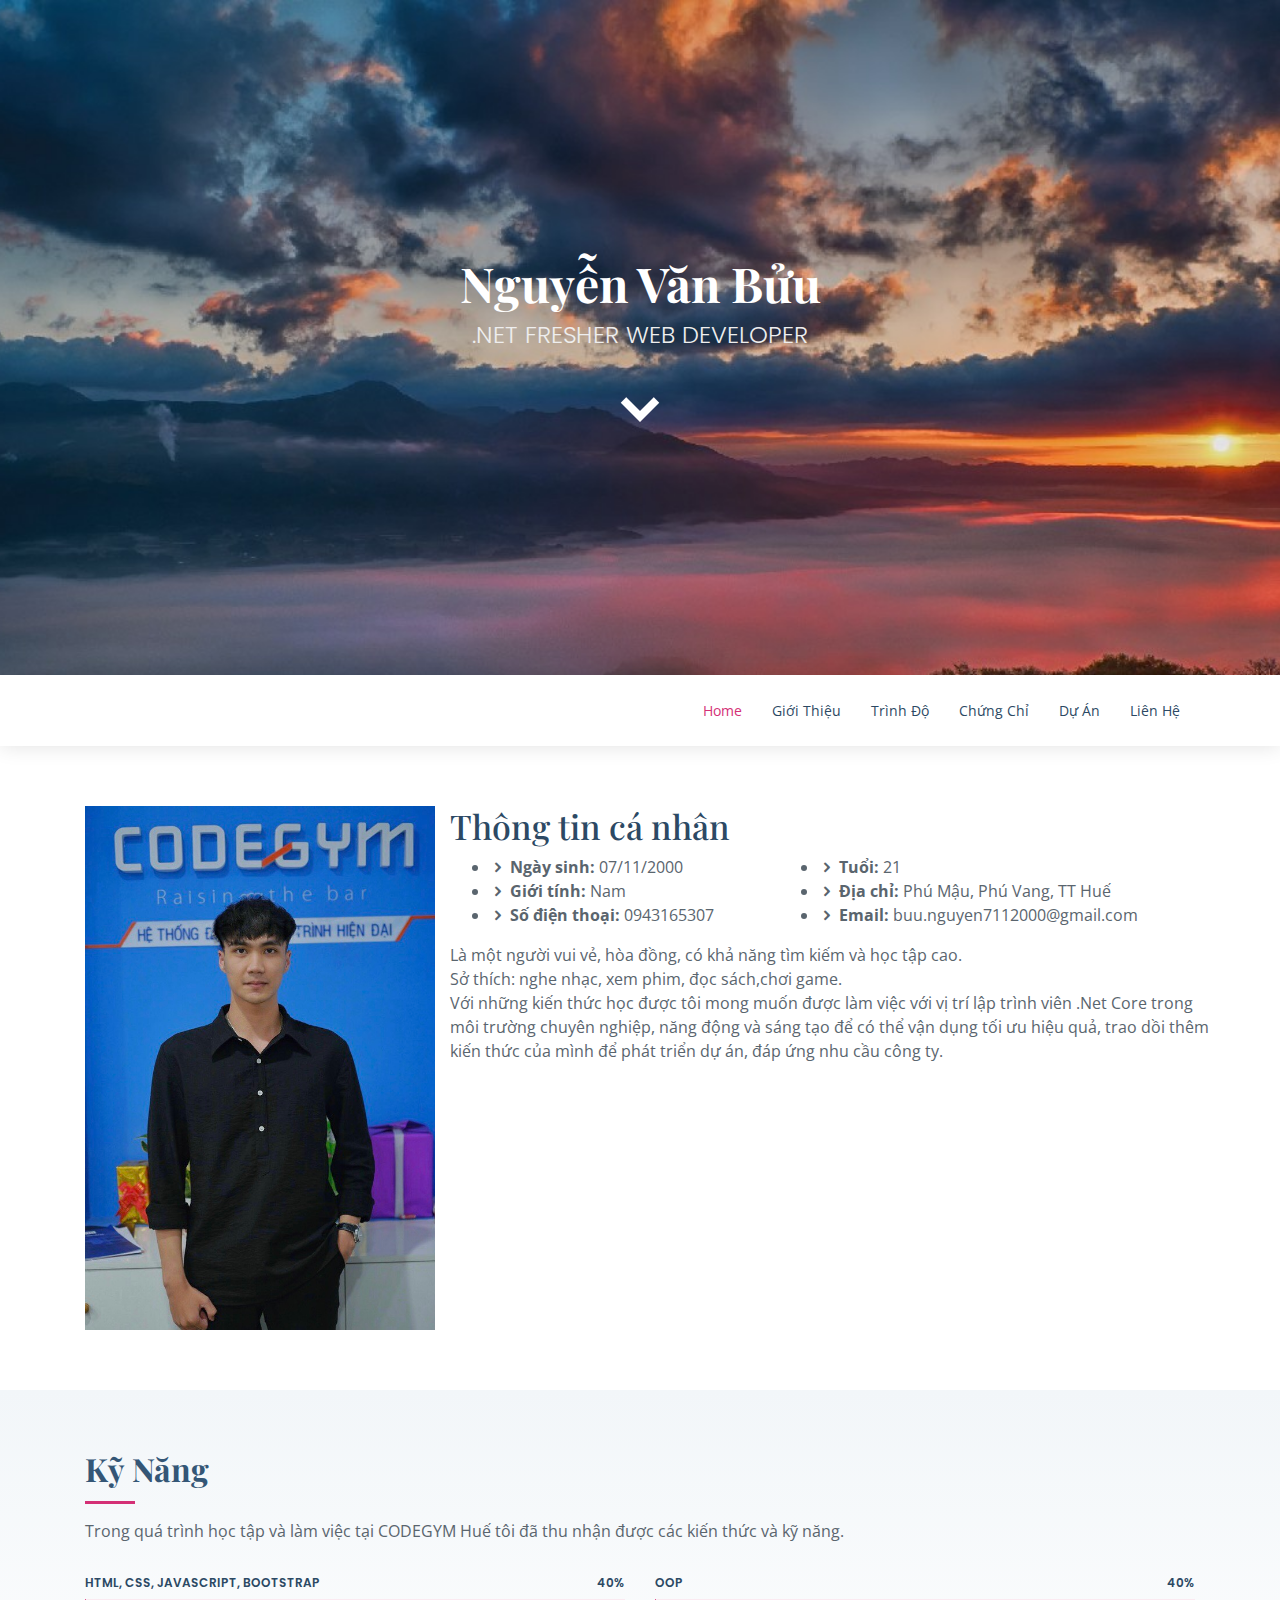
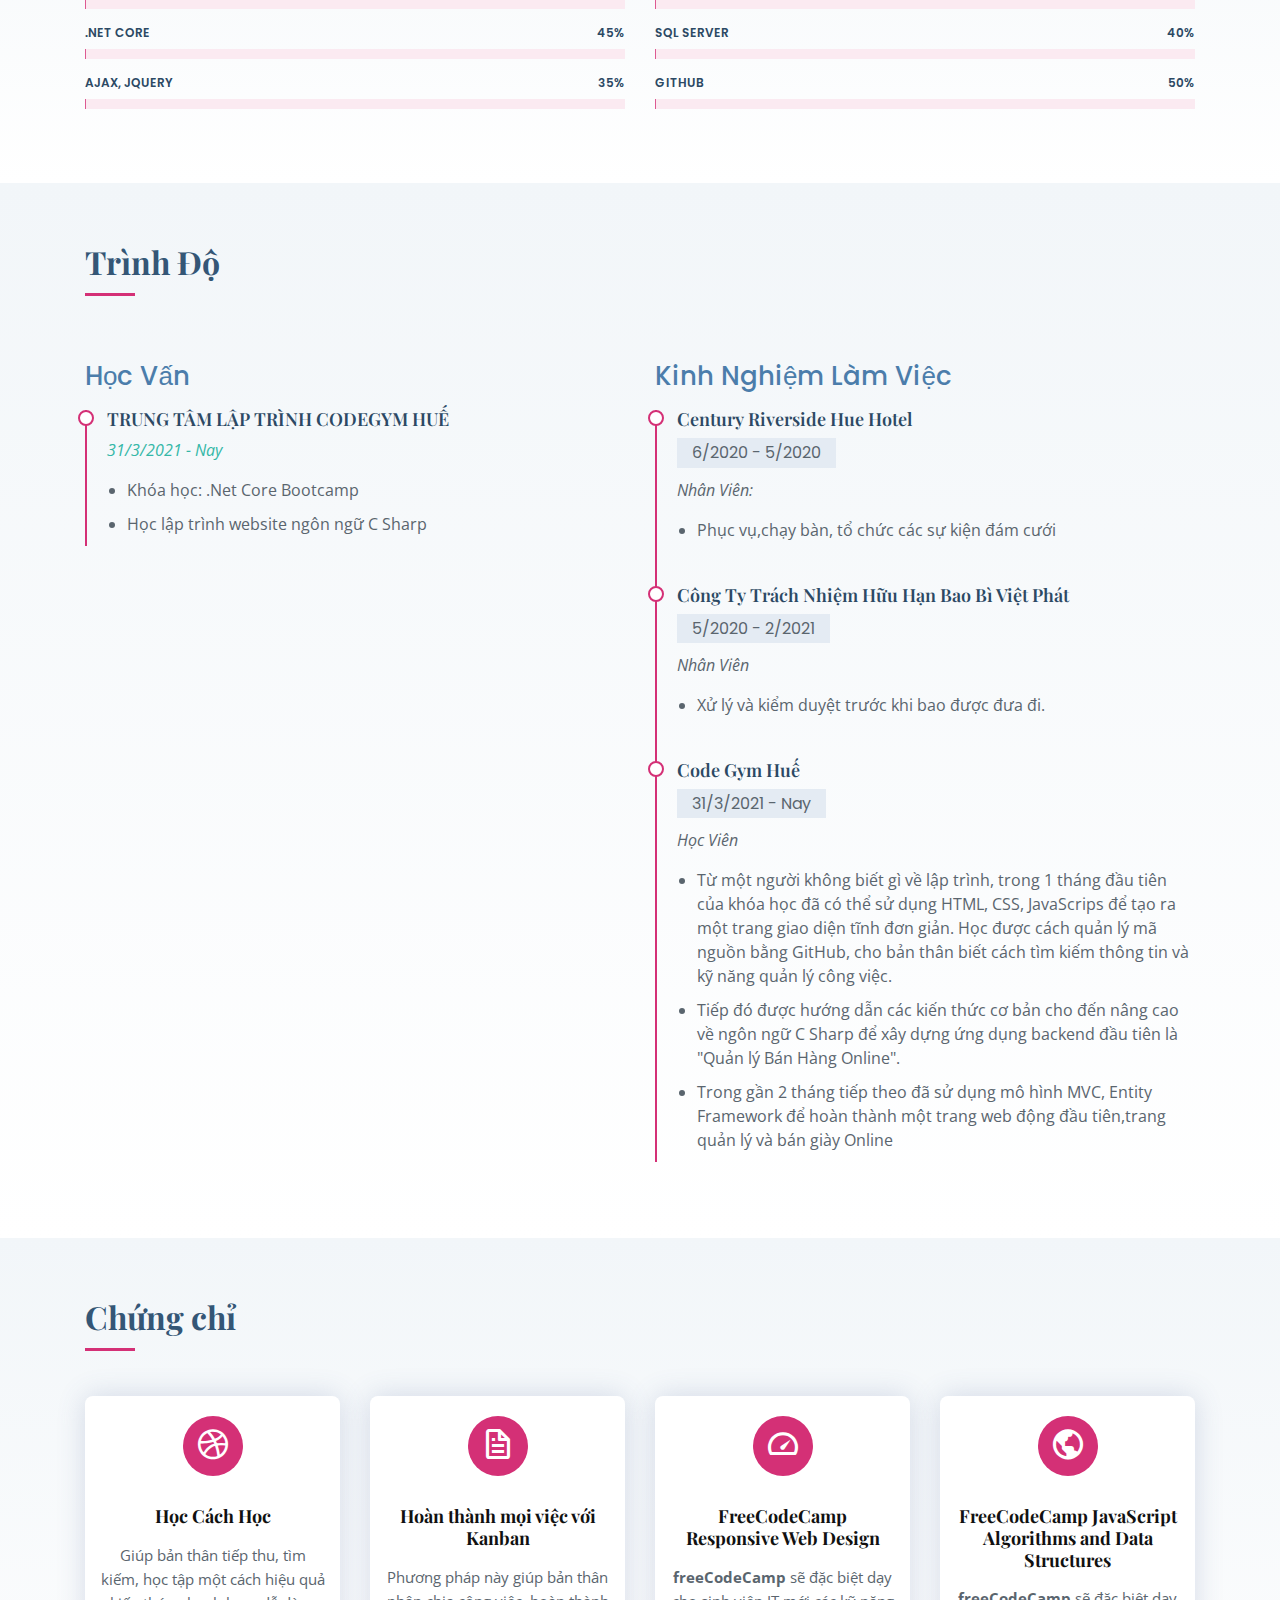
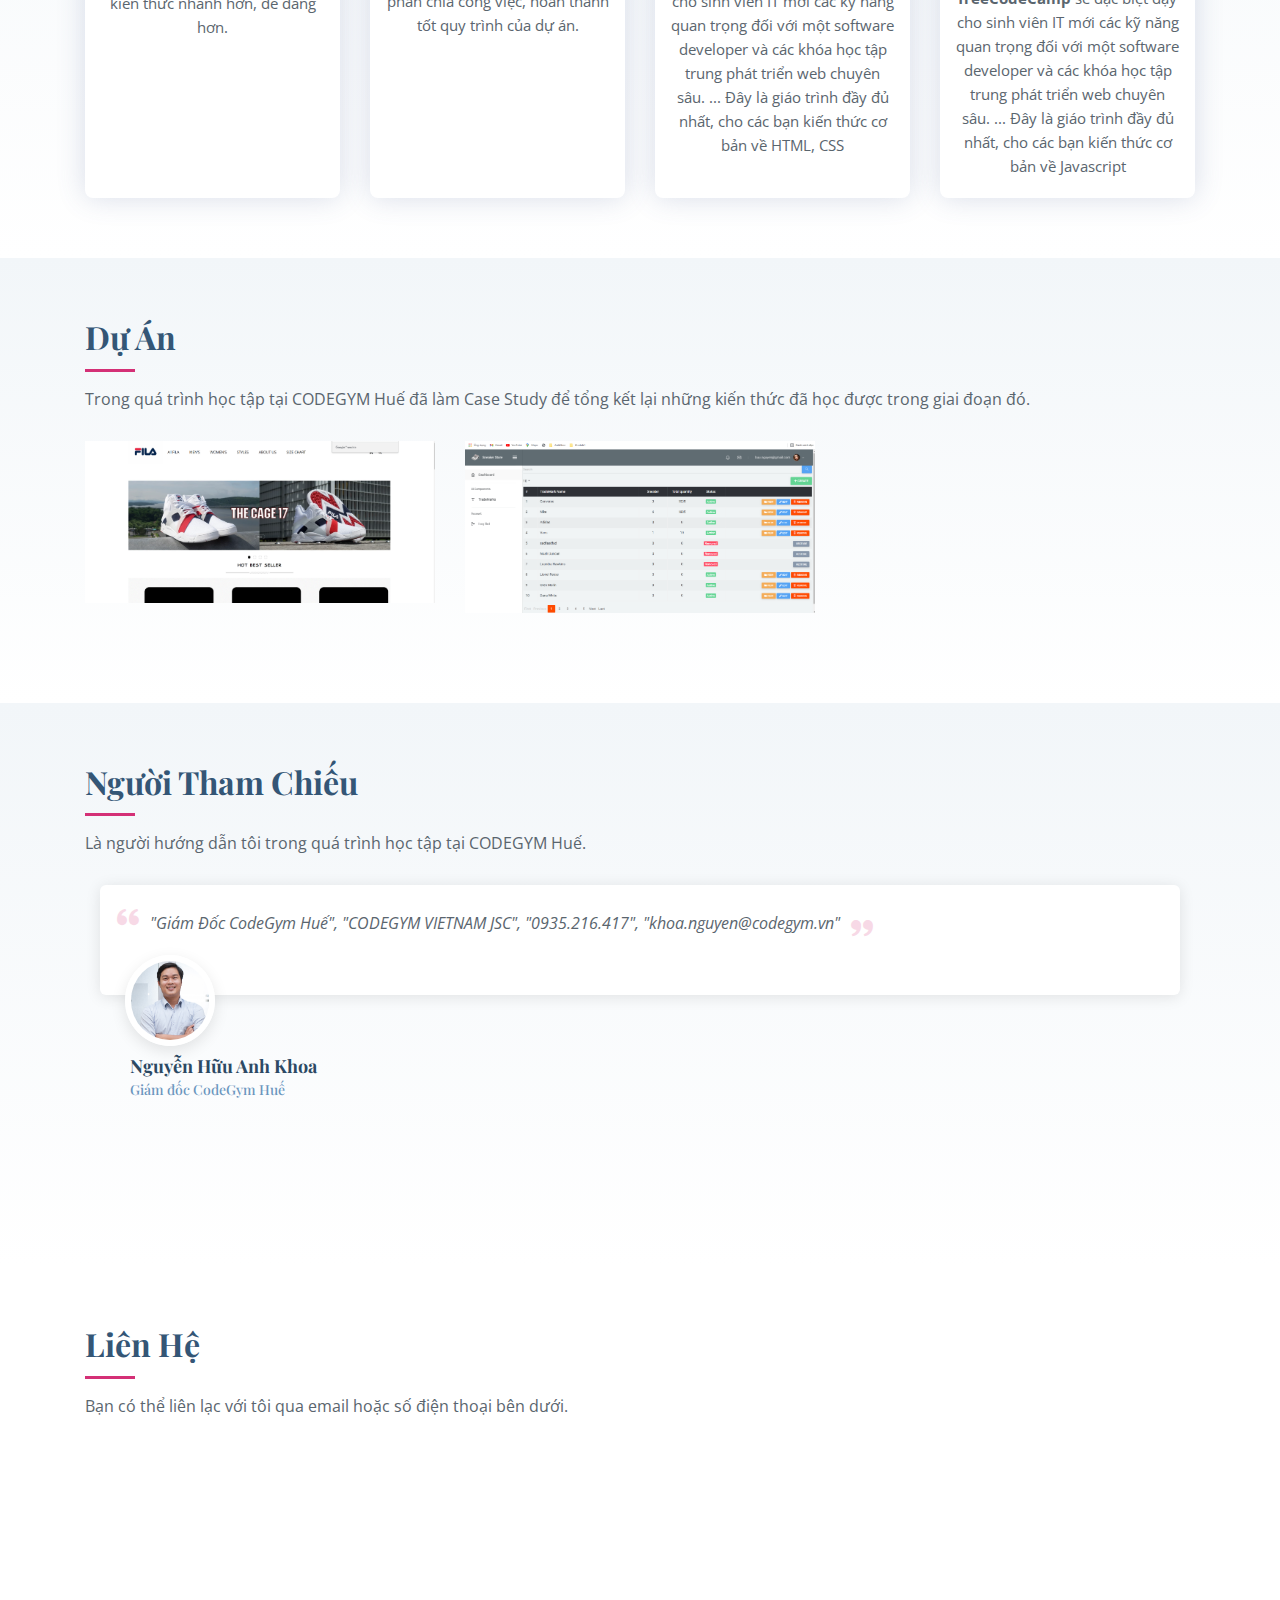
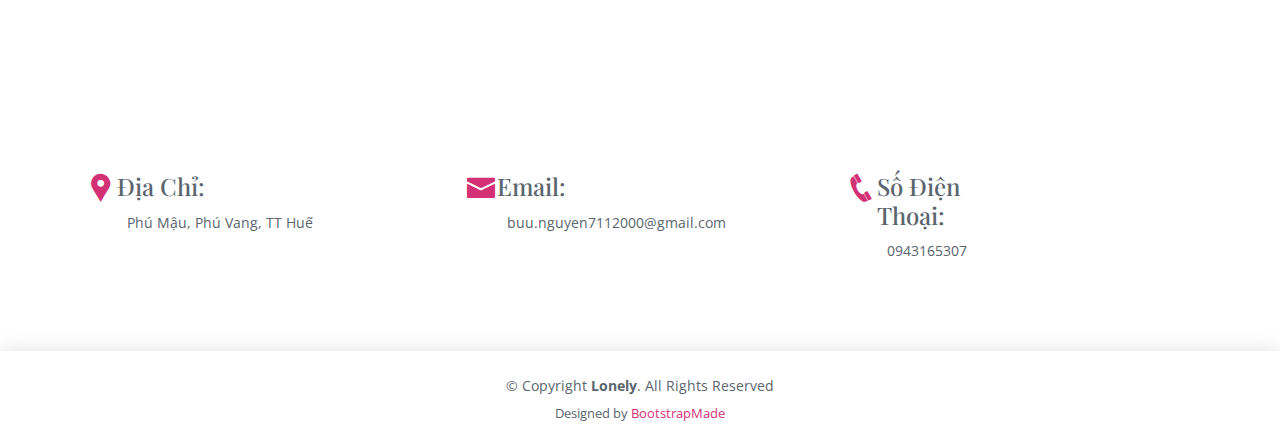
<file: index.html>
<!DOCTYPE html>
<html lang="en">

<head>
  <meta charset="utf-8">
  <meta content="width=device-width, initial-scale=1.0" name="viewport">

  <title>CV Buu Nguyen</title>
  <meta content="" name="description">
  <meta content="" name="keywords">

  <!-- Favicons -->
  <link href="assets/img/favicon.png" rel="icon">
  <link href="assets/img/apple-touch-icon.png" rel="apple-touch-icon">

  <!-- Google Fonts -->
  <link href="https://fonts.googleapis.com/css?family=Open+Sans:300,300i,400,400i,600,600i,700,700i|Poppins:300,300i,400,400i,500,500i,600,600i,700,700i|Playfair+Display:400,400i,500,500i,600,600i,700,700i&subset=cyrillic" rel="stylesheet">

  <!-- Vendor CSS Files -->
  <link href="assets/vendor/bootstrap/css/bootstrap.min.css" rel="stylesheet">
  <link href="assets/vendor/icofont/icofont.min.css" rel="stylesheet">
  <link href="assets/vendor/boxicons/css/boxicons.min.css" rel="stylesheet">
  <link href="assets/vendor/venobox/venobox.css" rel="stylesheet">
  <link href="assets/vendor/owl.carousel/assets/owl.carousel.min.css" rel="stylesheet">

  <!-- Template Main CSS File -->
  <link href="assets/css/style.css" rel="stylesheet">

  <!-- =======================================================
  * Template Name: Lonely - v2.3.1
  * Template URL: https://bootstrapmade.com/free-html-bootstrap-template-lonely/
  * Author: BootstrapMade.com
  * License: https://bootstrapmade.com/license/
  ======================================================== -->
</head>

<body>

  <!-- ======= Hero Section ======= -->
  <section id="hero" class="d-flex flex-column align-items-center justify-content-center">
    <h1>Nguyễn Văn Bửu</h1>
    <h2>.NET FRESHER WEB DEVELOPER</h2>
    <a href="#about" class="btn-get-started scrollto"><i class="icofont-simple-down"></i></a>
  </section><!-- End Hero -->

  <!-- ======= Header ======= -->
  <header id="header">
    <div class="container d-flex align-items-center">

      <div class="logo mr-auto">
        <h1 class="text-light"><a href="index.html"></a></h1>
        <!-- Uncomment below if you prefer to use an image logo -->
        <!-- <a href="index.html"><img src="assets/img/logo.png" alt="" class="img-fluid"></a>-->
      </div>

      <nav class="nav-menu d-none d-lg-block">
        <ul>
          <li class="active"><a href="index.html">Home</a></li>
          <li><a href="#about">Giới Thiệu</a></li>
          <li><a href="#resume">Trình Độ</a></li> 
          <li><a href="#services">Chứng Chỉ</a></li>
          <li><a href="#portfolio">Dự Án</a></li>
          <li><a href="#contact">Liên Hệ</a></li>

        </ul>
      </nav><!-- .nav-menu -->

    </div>
  </header><!-- End Header -->

  <main id="main">

    <!-- ======= About Section ======= -->
    <section id="about" class="about">
      <div class="container aos-init aos-animate" data-aos="fade-up">
        <div class="row">
          <div class="col-lg-4">
            <img src="assets/img/000.jpg" class="img-fluid" alt="">
          </div>
          <div class="col-lg-8 pt-4 pt-lg-0 content">
            <h3>Thông tin cá nhân</h3>
            <div class="row">
              <div class="col-lg-5">
                <ul>
                  <li><i class="icofont-rounded-right"></i> <strong>Ngày sinh:</strong> 07/11/2000</li>
                  <li><i class="icofont-rounded-right"></i> <strong>Giới tính:</strong> Nam</li>
                  <li><i class="icofont-rounded-right"></i> <strong>Số điện thoại:</strong> 0943165307</li>
                </ul>
              </div>
              <div class="col-lg-7">
                <ul>
                  <li><i class="icofont-rounded-right"></i> <strong>Tuổi:</strong> 21</li>
                   <li><i class="icofont-rounded-right"></i> <strong>Địa chỉ:</strong> Phú Mậu, Phú Vang, TT Huế</li>
                  <li><i class="icofont-rounded-right"></i> <strong>Email:</strong> buu.nguyen7112000@gmail.com</li>
                </ul>
              </div>
            </div>
            <p>
             Là một người vui vẻ, hòa đồng, có khả năng tìm kiếm và học tập
                cao.<br>
                 Sở thích: nghe nhạc, xem phim, đọc sách,chơi game.<br>
                  Với những kiến thức học được tôi mong muốn được làm việc với vị trí lập trình
                viên .Net Core trong môi trường chuyên nghiệp, năng động và
                sáng tạo để có thể vận dụng tối ưu hiệu quả, trao dồi thêm kiến
                thức của mình để phát triển dự án, đáp ứng nhu cầu công ty.
            </p>
          </div>
        </div>

      </div>
    </section><!-- End About Section -->

    <!-- ======= Skills Section ======= -->
    <section id="skills" class="skills section-bg">
      <div class="container">

        <div class="section-title">
          <h2>Kỹ Năng</h2>
          <p>Trong quá trình học tập và làm việc tại CODEGYM Huế tôi đã thu nhận được các kiến thức và kỹ năng.</p>
        </div>

        <div class="row skills-content">

          <div class="col-lg-6">

            <div class="progress">
              <span class="skill">HTML, CSS, JAVASCRIPT, BOOTSTRAP <i class="val">40%</i></span>
              <div class="progress-bar-wrap">
                <div class="progress-bar" role="progressbar" aria-valuenow="40" aria-valuemin="0" aria-valuemax="100"></div>
              </div>
            </div>

            <div class="progress">
              <span class="skill">.Net Core <i class="val">45%</i></span>
              <div class="progress-bar-wrap">
                <div class="progress-bar" role="progressbar" aria-valuenow="45" aria-valuemin="0" aria-valuemax="100"></div>
              </div>
            </div>

            <div class="progress">
              <span class="skill">AJAX, JQUERY <i class="val">35%</i></span>
              <div class="progress-bar-wrap">
                <div class="progress-bar" role="progressbar" aria-valuenow="35" aria-valuemin="0" aria-valuemax="100"></div>
              </div>
            </div>

          </div>

          <div class="col-lg-6">

            <div class="progress">
              <span class="skill">OOP <i class="val">40%</i></span>
              <div class="progress-bar-wrap">
                <div class="progress-bar" role="progressbar" aria-valuenow="40" aria-valuemin="0" aria-valuemax="100"></div>
              </div>
            </div>

            <div class="progress">
              <span class="skill">SQL Server <i class="val">40%</i></span>
              <div class="progress-bar-wrap">
                <div class="progress-bar" role="progressbar" aria-valuenow="40" aria-valuemin="0" aria-valuemax="100"></div>
              </div>
            </div>

            <div class="progress">
              <span class="skill">GitHub <i class="val">50%</i></span>
              <div class="progress-bar-wrap">
                <div class="progress-bar" role="progressbar" aria-valuenow="50" aria-valuemin="0" aria-valuemax="100"></div>
              </div>
            </div>

          </div>

        </div>

      </div>
    </section><!-- End Skills Section -->

    <!-- ======= Resume Section ======= -->
    <section id="resume" class="resume section-bg">
      <div class="container">

        <div class="section-title">
          <h2>Trình Độ</h2>
        </div>

        <div class="row">
          <div class="col-lg-6">
            <h3 class="resume-title">Học Vấn</h3>
            <div class="resume-item pb-0">
              <h4>TRUNG TÂM LẬP TRÌNH CODEGYM HUẾ</h4>
              <p><em style="color: #34b7a7;">31/3/2021 - Nay</em></p>
              <p>
              <ul>
                <li>Khóa học: .Net Core Bootcamp</li>
                <li>Học lập trình website ngôn ngữ C Sharp</li>
              </ul>
              </p>
            </div>
          </div>
          <div class="col-lg-6">
            <h3 class="resume-title">Kinh Nghiệm Làm Việc</h3>
            <div class="resume-item">
              <h4>Century Riverside Hue Hotel</h4>
              <h5>6/2020 - 5/2020</h5>
              <p><em>Nhân Viên: </em></p>
              <p>
              <ul>
                <li>Phục vụ,chạy bàn, tổ chức các sự kiện đám cưới</li>
              </ul>
              </p>
            </div>
            <div class="resume-item">
              <h4>Công Ty Trách Nhiệm Hữu Hạn Bao Bì Việt Phát</h4>
              <h5>5/2020 - 2/2021</h5>
              <p><em>Nhân Viên</em></p>
              <p>
              <ul>
                <li>Xử lý và kiểm duyệt trước khi bao được đưa đi.</li>
              </ul>
              </p>
            </div>
            <div class="resume-item">
              <h4>Code Gym Huế</h4>
              <h5>31/3/2021 - Nay</h5>
              <p><em>Học Viên</em></p>
              <p>
              <ul>
                <li>Từ một người không biết gì về lập trình, trong 1 tháng đầu tiên của khóa học đã có thể sử dụng HTML, CSS, JavaScrips để tạo ra một trang giao diện tĩnh đơn giản. Học được cách quản lý mã nguồn bằng GitHub, cho bản thân biết cách tìm kiếm thông tin và kỹ năng quản lý công việc.</li>
                <li>Tiếp đó được hướng dẫn các kiến thức cơ bản cho đến nâng cao về ngôn ngữ C Sharp để xây dựng ứng dụng backend đầu tiên là "Quản lý Bán Hàng Online".</li>
                <li>Trong gần 2 tháng tiếp theo đã sử dụng mô hình MVC, Entity Framework để hoàn thành một trang web động đầu tiên,trang quản lý và bán giày Online</li>
              </ul>
              </p>
            </div>
          </div>
        </div>

      </div>
    </section><!-- End Resume Section -->

    <!-- ======= Services Section ======= -->
    <section id="services" class="services section-bg">
      <div class="container">

        <div class="section-title">
          <h2>Chứng chỉ</h2>
        </div>

        <div class="row">
          <div class="col-md-6 col-lg-3 d-flex align-items-stretch mb-5 mb-lg-0">
            <div class="icon-box">
              <div class="icon"><i class="bx bxl-dribbble"></i></div>
              <h4 class="title"><a href="">Học Cách Học</a></h4>
              <p class="description">Giúp bản thân tiếp thu, tìm kiếm, học tập một cách hiệu quả kiến thức nhanh hơn, dễ dàng hơn.</p>
            </div>
          </div>

          <div class="col-md-6 col-lg-3 d-flex align-items-stretch mb-5 mb-lg-0">
            <div class="icon-box">
              <div class="icon"><i class="bx bx-file"></i></div>
              <h4 class="title"><a href="">Hoàn thành mọi việc với Kanban</a></h4>
              <p class="description">Phương pháp này giúp bản thân phân chia công việc, hoàn thành tốt quy trình của dự án.</p>
            </div>
          </div>

          <div class="col-md-6 col-lg-3 d-flex align-items-stretch mb-5 mb-lg-0">
            <div class="icon-box">
              <div class="icon"><i class="bx bx-tachometer"></i></div>
              <h4 class="title"><a href="">FreeCodeCamp Responsive Web Design</a></h4>
              <p class="description"><strong>freeCodeCamp</strong> sẽ đặc biệt dạy cho sinh viên IT mới các kỹ năng quan trọng đối với một software developer và các khóa học tập trung phát triển web chuyên sâu. ... Đây là giáo trình đầy đủ nhất, cho các bạn kiến thức cơ bản về HTML, CSS</p>
            </div>
          </div>

          <div class="col-md-6 col-lg-3 d-flex align-items-stretch mb-5 mb-lg-0">
            <div class="icon-box">
              <div class="icon"><i class="bx bx-world"></i></div>
              <h4 class="title"><a href="">FreeCodeCamp JavaScript Algorithms and Data
                Structures
                </a></h4>
              <p class="description"><strong>freeCodeCamp</strong> sẽ đặc biệt dạy cho sinh viên IT mới các kỹ năng quan trọng đối với một software developer và các khóa học tập trung phát triển web chuyên sâu. ... Đây là giáo trình đầy đủ nhất, cho các bạn kiến thức cơ bản về Javascript</p>
            </div>
          </div>

        </div>

      </div>
    </section><!-- End Services Section -->

    <!-- ======= Portfolio Section ======= -->
    <section id="portfolio" class="portfolio section-bg">
      <div class="container">

        <div class="section-title">
          <h2>Dự Án</h2>
          <p>Trong quá trình học tập tại CODEGYM Huế đã làm Case Study để tổng kết lại những kiến thức đã học được trong giai đoạn đó.</p>
        </div>
        <div class="row portfolio-container">

          <div class="col-lg-4 col-md-6 portfolio-item filter-app">
            <div class="portfolio-wrap">
              <img src="assets/img/1111.png" class="img-fluid" alt="">
              <div class="portfolio-info">
                <h4>Trang Chủ Fila</h4>
                <p>Module 1</p>
              </div>
              <div class="portfolio-links">
                <a href="assets/img/1111.png" data-gall="portfolioGallery" class="venobox" title="App 1"><i class="bx bx-plus"></i></a>
                <a href="portfolio-details.html" title="More Details"><i class="bx bx-link"></i></a>
              </div>
            </div>
          </div>

          <div class="col-lg-4 col-md-6 portfolio-item filter-web">
            <div class="portfolio-wrap">
              <img src="assets/img/44444.png" class="img-fluid" alt="">
              <div class="portfolio-info">
                <h4>Quản lý và bán giày Online</h4>
                <p>Module 3</p>
              </div>
              <div class="portfolio-links">
                <a href="assets/img/44444.png" data-gall="portfolioGallery" class="venobox" title="Web 3"><i class="bx bx-plus"></i></a>
                <a href="portfolio-details2.html" title="More Details"><i class="bx bx-link"></i></a>
              </div>
            </div>
          </div>
      </div>
    </section><!-- End Portfolio Section -->
    <section id="testimonials" class="testimonials section-bg">
      <div class="container">

        <div class="section-title">
          <h2>Người Tham Chiếu</h2>
          <p>Là người hướng dẫn tôi trong quá trình học tập tại CODEGYM Huế.</p>
        </div>

          <div class="testimonial-item">
            <p>
              <i class="bx bxs-quote-alt-left quote-icon-left"></i>
              
              "Giám Đốc CodeGym Huế", "CODEGYM VIETNAM JSC", "0935.216.417", "khoa.nguyen@codegym.vn"
              
              <i class="bx bxs-quote-alt-right quote-icon-right"></i>
            </p>
            <img src="assets/img/AnhKhoa.png" class="testimonial-img" alt="">
            <h3>Nguyễn Hữu Anh Khoa</h3>
            <h4>Giám đốc CodeGym Huế</h4>
          </div>  

      </div>
    </section><!-- End Testimonials Section -->

    <section id="contact" class="contact">
      <div class="container aos-init aos-animate" data-aos="fade-up">

        <div class="section-title">
          <h2>Liên Hệ</h2>
          <p>Bạn có thể liên lạc với tôi qua email hoặc số điện thoại bên dưới.</p>
        </div>

        <div>
          <iframe style="border:0; width: 100%; height: 270px;" src="https://www.google.com/maps/embed?pb=!1m18!1m12!1m3!1d3825.617222599487!2d107.60004671469012!3d16.49490868861915!2m3!1f0!2f0!3f0!3m2!1i1024!2i768!4f13.1!3m3!1m2!1s0x3141a0e95b8ac9b7%3A0xbd7843bab1037c6e!2z4bumeSBiYW4gbmjDom4gZMOibiB4w6MgUGjDuiBUaMaw4bujbmc!5e0!3m2!1svi!2sus!4v1620573346253!5m2!1svi!2sus" frameborder="0" allowfullscreen=""></iframe>
        </div>

        <div class="row mt-5">
          <div class="col-lg-4 d-flex">
            <div class="info">
              <div class="address">
                <i class="icofont-google-map"></i>
                <h4>Địa Chỉ:</h4>
                <p>Phú Mậu, Phú Vang, TT Huế</p>
              </div>
            </div>
          </div>

            <div class="col-lg-4 d-flex">
              <div class="info">
                <div class="email">
                  <i class="icofont-envelope"></i>
                  <h4>Email:</h4>
                  <p>buu.nguyen7112000@gmail.com</p>
                </div>
              </div>
            </div>

            <div class="col-lg-4 d-flex">
              <div class="info">
                <div class="phone">
                  <i class="icofont-phone"></i>
                  <h4>Số Điện Thoại:</h4>
                  <p>0943165307</p>
                </div>
              </div>
            </div>
        </div>
      </div>
    </section><!-- End Contact Section -->

  </main><!-- End #main -->

  <!-- ======= Footer ======= -->
  <footer id="footer">
    <div class="container">
      <div class="copyright">
        &copy; Copyright <strong><span>Lonely</span></strong>. All Rights Reserved
      </div>
      <div class="credits">
        <!-- All the links in the footer should remain intact. -->
        <!-- You can delete the links only if you purchased the pro version. -->
        <!-- Licensing information: https://bootstrapmade.com/license/ -->
        <!-- Purchase the pro version with working PHP/AJAX contact form: https://bootstrapmade.com/free-html-bootstrap-template-lonely/ -->
        Designed by <a href="https://bootstrapmade.com/">BootstrapMade</a>
      </div>
    </div>
  </footer><!-- End  Footer -->

  <a href="#" class="back-to-top"><i class="icofont-simple-up"></i></a>

  <!-- Vendor JS Files -->
  <script src="assets/vendor/jquery/jquery.min.js"></script>
  <script src="assets/vendor/bootstrap/js/bootstrap.bundle.min.js"></script>
  <script src="assets/vendor/jquery.easing/jquery.easing.min.js"></script>
  <script src="assets/vendor/php-email-form/validate.js"></script>
  <script src="assets/vendor/jquery-sticky/jquery.sticky.js"></script>
  <script src="assets/vendor/waypoints/jquery.waypoints.min.js"></script>
  <script src="assets/vendor/counterup/counterup.min.js"></script>
  <script src="assets/vendor/isotope-layout/isotope.pkgd.min.js"></script>
  <script src="assets/vendor/venobox/venobox.min.js"></script>
  <script src="assets/vendor/owl.carousel/owl.carousel.min.js"></script>

  <!-- Template Main JS File -->
  <script src="assets/js/main.js"></script>

</body>

</html>
</file>
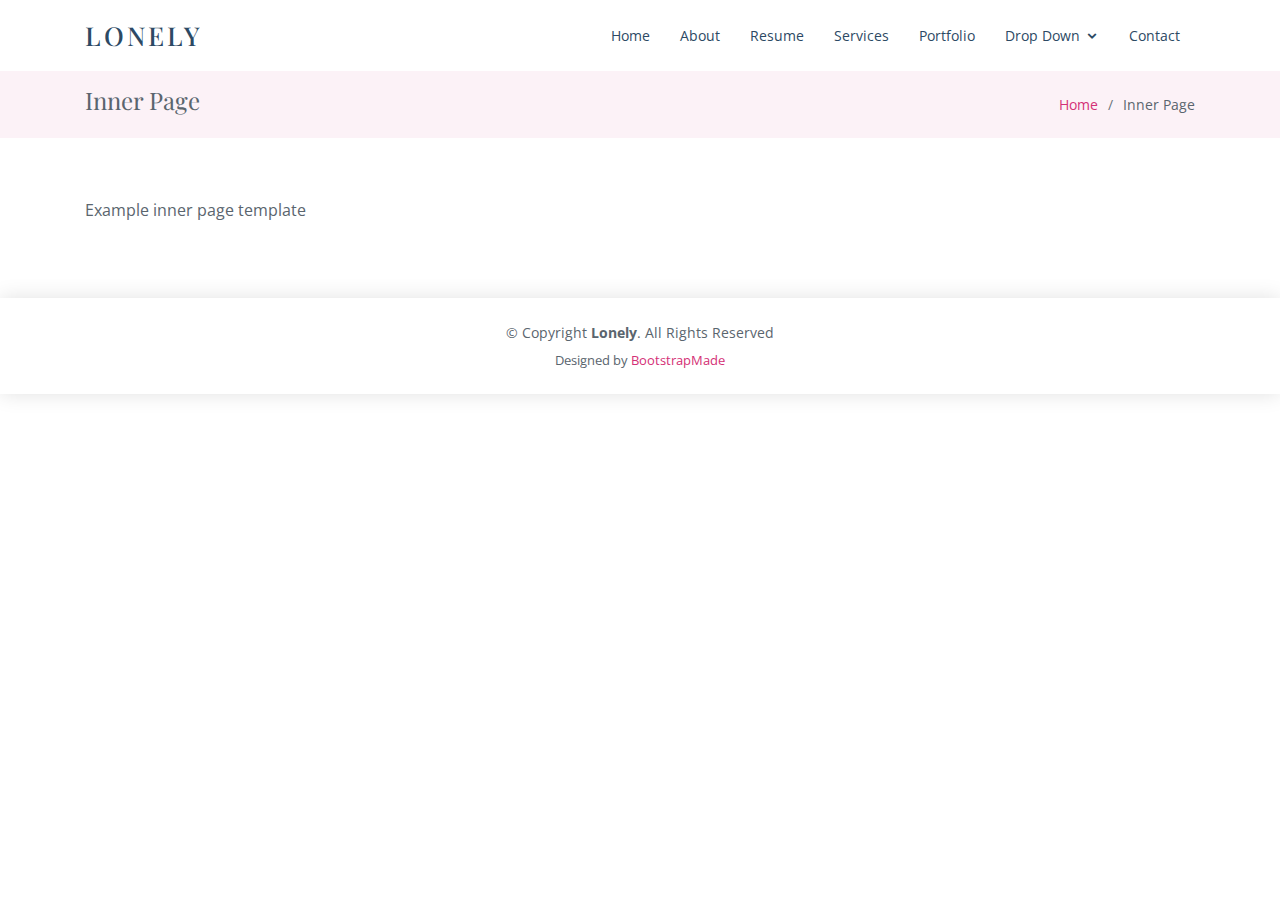
<file: inner-page.html>
<!DOCTYPE html>
<html lang="en">

<head>
  <meta charset="utf-8">
  <meta content="width=device-width, initial-scale=1.0" name="viewport">

  <title>Inner Page - Lonely Bootstrap Template</title>
  <meta content="" name="description">
  <meta content="" name="keywords">

  <!-- Favicons -->
  <link href="assets/img/favicon.png" rel="icon">
  <link href="assets/img/apple-touch-icon.png" rel="apple-touch-icon">

  <!-- Google Fonts -->
  <link href="https://fonts.googleapis.com/css?family=Open+Sans:300,300i,400,400i,600,600i,700,700i|Poppins:300,300i,400,400i,500,500i,600,600i,700,700i|Playfair+Display:400,400i,500,500i,600,600i,700,700i&subset=cyrillic" rel="stylesheet">

  <!-- Vendor CSS Files -->
  <link href="assets/vendor/bootstrap/css/bootstrap.min.css" rel="stylesheet">
  <link href="assets/vendor/icofont/icofont.min.css" rel="stylesheet">
  <link href="assets/vendor/boxicons/css/boxicons.min.css" rel="stylesheet">
  <link href="assets/vendor/venobox/venobox.css" rel="stylesheet">
  <link href="assets/vendor/owl.carousel/assets/owl.carousel.min.css" rel="stylesheet">

  <!-- Template Main CSS File -->
  <link href="assets/css/style.css" rel="stylesheet">

  <!-- =======================================================
  * Template Name: Lonely - v2.3.1
  * Template URL: https://bootstrapmade.com/free-html-bootstrap-template-lonely/
  * Author: BootstrapMade.com
  * License: https://bootstrapmade.com/license/
  ======================================================== -->
</head>

<body>

  <!-- ======= Header ======= -->
  <header id="header">
    <div class="container d-flex align-items-center">

      <div class="logo mr-auto">
        <h1 class="text-light"><a href="index.html"><span>Lonely</span></a></h1>
        <!-- Uncomment below if you prefer to use an image logo -->
        <!-- <a href="index.html"><img src="assets/img/logo.png" alt="" class="img-fluid"></a>-->
      </div>

      <nav class="nav-menu d-none d-lg-block">
        <ul>
          <li><a href="index.html">Home</a></li>
          <li><a href="#about">About</a></li>
          <li><a href="#resume">Resume</a></li>
          <li><a href="#services">Services</a></li>
          <li><a href="#portfolio">Portfolio</a></li>
          <li class="drop-down"><a href="">Drop Down</a>
            <ul>
              <li><a href="#">Drop Down 1</a></li>
              <li class="drop-down"><a href="#">Drop Down 2</a>
                <ul>
                  <li><a href="#">Deep Drop Down 1</a></li>
                  <li><a href="#">Deep Drop Down 2</a></li>
                  <li><a href="#">Deep Drop Down 3</a></li>
                  <li><a href="#">Deep Drop Down 4</a></li>
                  <li><a href="#">Deep Drop Down 5</a></li>
                </ul>
              </li>
              <li><a href="#">Drop Down 3</a></li>
              <li><a href="#">Drop Down 4</a></li>
              <li><a href="#">Drop Down 5</a></li>
            </ul>
          </li>
          <li><a href="#contact">Contact</a></li>

        </ul>
      </nav><!-- .nav-menu -->

    </div>
  </header><!-- End Header -->

  <main id="main">

    <!-- ======= Breadcrumbs Section ======= -->
    <section class="breadcrumbs">
      <div class="container">

        <div class="d-flex justify-content-between align-items-center">
          <h2>Inner Page</h2>
          <ol>
            <li><a href="index.html">Home</a></li>
            <li>Inner Page</li>
          </ol>
        </div>

      </div>
    </section><!-- End Breadcrumbs Section -->

    <section class="inner-page">
      <div class="container">
        <p>
          Example inner page template
        </p>
      </div>
    </section>

  </main><!-- End #main -->

  <!-- ======= Footer ======= -->
  <footer id="footer">
    <div class="container">
      <div class="copyright">
        &copy; Copyright <strong><span>Lonely</span></strong>. All Rights Reserved
      </div>
      <div class="credits">
        <!-- All the links in the footer should remain intact. -->
        <!-- You can delete the links only if you purchased the pro version. -->
        <!-- Licensing information: https://bootstrapmade.com/license/ -->
        <!-- Purchase the pro version with working PHP/AJAX contact form: https://bootstrapmade.com/free-html-bootstrap-template-lonely/ -->
        Designed by <a href="https://bootstrapmade.com/">BootstrapMade</a>
      </div>
    </div>
  </footer><!-- End  Footer -->

  <a href="#" class="back-to-top"><i class="icofont-simple-up"></i></a>

  <!-- Vendor JS Files -->
  <script src="assets/vendor/jquery/jquery.min.js"></script>
  <script src="assets/vendor/bootstrap/js/bootstrap.bundle.min.js"></script>
  <script src="assets/vendor/jquery.easing/jquery.easing.min.js"></script>
  <script src="assets/vendor/php-email-form/validate.js"></script>
  <script src="assets/vendor/jquery-sticky/jquery.sticky.js"></script>
  <script src="assets/vendor/waypoints/jquery.waypoints.min.js"></script>
  <script src="assets/vendor/counterup/counterup.min.js"></script>
  <script src="assets/vendor/isotope-layout/isotope.pkgd.min.js"></script>
  <script src="assets/vendor/venobox/venobox.min.js"></script>
  <script src="assets/vendor/owl.carousel/owl.carousel.min.js"></script>

  <!-- Template Main JS File -->
  <script src="assets/js/main.js"></script>

</body>

</html>
</file>
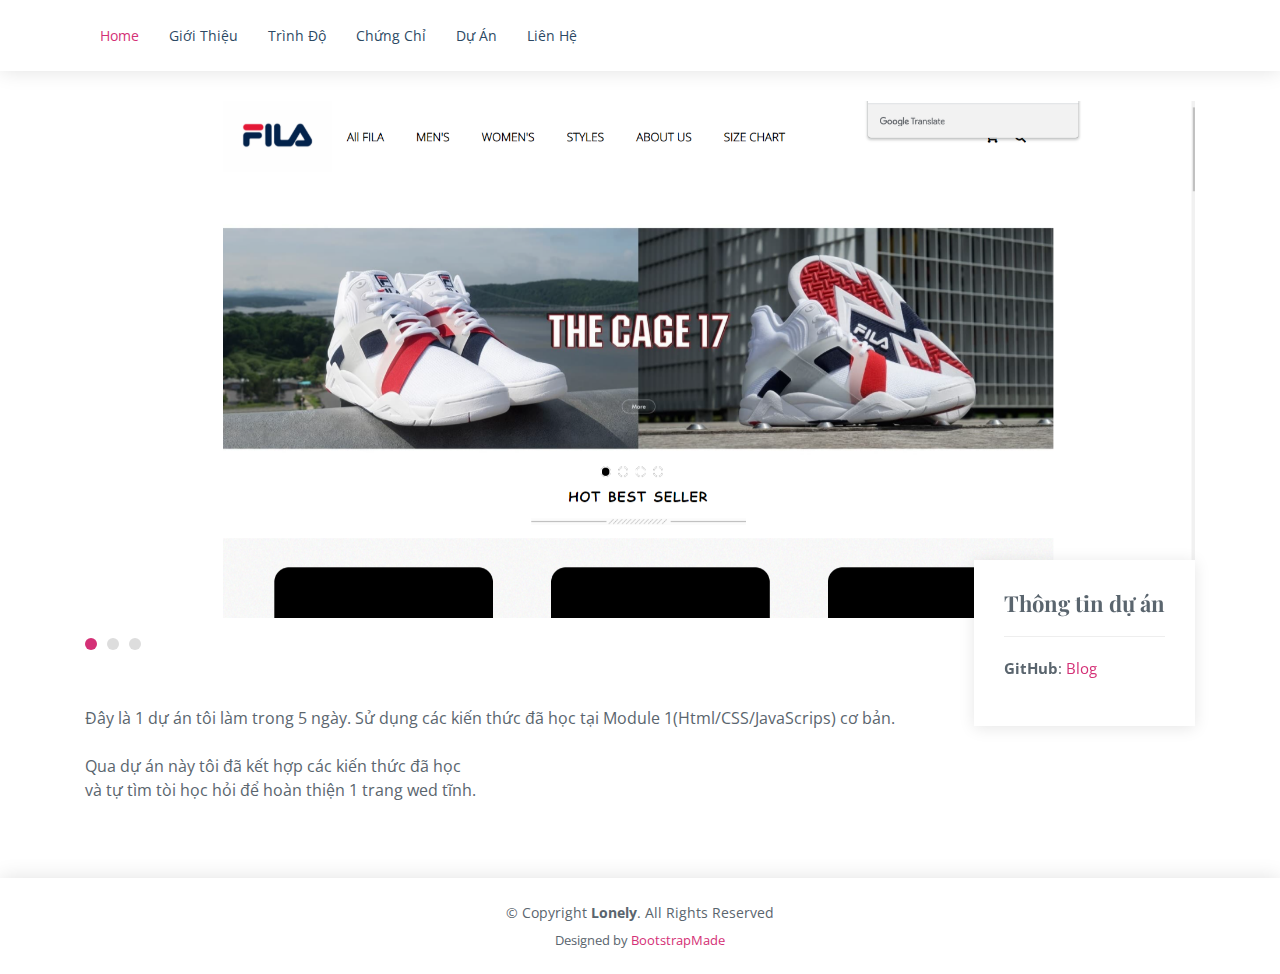
<file: portfolio-details.html>
<!DOCTYPE html>
<html lang="en">

<head>
  <meta charset="utf-8">
  <meta content="width=device-width, initial-scale=1.0" name="viewport">

  <title>Dự Án</title>
  <meta content="" name="description">
  <meta content="" name="keywords">

  <!-- Favicons -->
  <link href="assets/img/favicon.png" rel="icon">
  <link href="assets/img/apple-touch-icon.png" rel="apple-touch-icon">

  <!-- Google Fonts -->
  <link href="https://fonts.googleapis.com/css?family=Open+Sans:300,300i,400,400i,600,600i,700,700i|Poppins:300,300i,400,400i,500,500i,600,600i,700,700i|Playfair+Display:400,400i,500,500i,600,600i,700,700i&subset=cyrillic" rel="stylesheet">

  <!-- Vendor CSS Files -->
  <link href="assets/vendor/bootstrap/css/bootstrap.min.css" rel="stylesheet">
  <link href="assets/vendor/icofont/icofont.min.css" rel="stylesheet">
  <link href="assets/vendor/boxicons/css/boxicons.min.css" rel="stylesheet">
  <link href="assets/vendor/venobox/venobox.css" rel="stylesheet">
  <link href="assets/vendor/owl.carousel/assets/owl.carousel.min.css" rel="stylesheet">

  <!-- Template Main CSS File -->
  <link href="assets/css/style.css" rel="stylesheet">

  <!-- =======================================================
  * Template Name: Lonely - v2.3.1
  * Template URL: https://bootstrapmade.com/free-html-bootstrap-template-lonely/
  * Author: BootstrapMade.com
  * License: https://bootstrapmade.com/license/
  ======================================================== -->
</head>

<body>

  <!-- ======= Header ======= -->
  <header id="header">
    <div class="container d-flex align-items-center">
      <nav class="nav-menu d-none d-lg-block">
        <ul>
          <li class="active"><a href="index.html">Home</a></li>
          <li><a href="index.html">Giới Thiệu</a></li>
          <li><a href="index.html">Trình Độ</a></li> 
          <li><a href="index.html">Chứng Chỉ</a></li>
          <li><a href="/">Dự Án</a></li>
          <li><a href="index.html">Liên Hệ</a></li>

        </ul>
      </nav><!-- .nav-menu -->

    </div>
  </header><!-- End Header -->

  <main id="main">

    <!-- ======= Breadcrumbs Section ======= --><!-- Breadcrumbs Section -->

    <!-- ======= Portfolio Details Section ======= -->
    <section class="portfolio-details">
      <div class="container">

        <div class="portfolio-details-container">

          <div class="owl-carousel portfolio-details-carousel">
            <img src="assets/img/1111.png" class="img-fluid" alt="">
            <img src="assets/img/2222.png" class="img-fluid" alt="">
            <img src="assets/img/3333.png" class="img-fluid" alt="">
          </div>

          <div class="portfolio-info">
            <h3>Thông tin dự án</h3>
            <ul>
              <li><strong>GitHub</strong>: <a href="https://github.com/yuno856014/wedfila">Blog</a></li>
            </ul>
          </div>

        </div>

        <div class="portfolio-description">
          <p>
            Đây là 1 dự án tôi làm trong 5 ngày. Sử dụng các kiến thức đã học tại Module 1(Html/CSS/JavaScrips) cơ bản.
            <br>
            <br>
            Qua dự án này tôi đã kết hợp các kiến thức đã học<br> và tự tìm tòi học hỏi để hoàn thiện 1 trang wed tĩnh.

          </p>
        </div>
      </div>
    </section><!-- End Portfolio Details Section -->

  </main><!-- End #main -->

  <!-- ======= Footer ======= -->
  <footer id="footer">
    <div class="container">
      <div class="copyright">
        &copy; Copyright <strong><span>Lonely</span></strong>. All Rights Reserved
      </div>
      <div class="credits">
        <!-- All the links in the footer should remain intact. -->
        <!-- You can delete the links only if you purchased the pro version. -->
        <!-- Licensing information: https://bootstrapmade.com/license/ -->
        <!-- Purchase the pro version with working PHP/AJAX contact form: https://bootstrapmade.com/free-html-bootstrap-template-lonely/ -->
        Designed by <a href="https://bootstrapmade.com/">BootstrapMade</a>
      </div>
    </div>
  </footer><!-- End  Footer -->

  <a href="#" class="back-to-top"><i class="icofont-simple-up"></i></a>

  <!-- Vendor JS Files -->
  <script src="assets/vendor/jquery/jquery.min.js"></script>
  <script src="assets/vendor/bootstrap/js/bootstrap.bundle.min.js"></script>
  <script src="assets/vendor/jquery.easing/jquery.easing.min.js"></script>
  <script src="assets/vendor/php-email-form/validate.js"></script>
  <script src="assets/vendor/jquery-sticky/jquery.sticky.js"></script>
  <script src="assets/vendor/waypoints/jquery.waypoints.min.js"></script>
  <script src="assets/vendor/counterup/counterup.min.js"></script>
  <script src="assets/vendor/isotope-layout/isotope.pkgd.min.js"></script>
  <script src="assets/vendor/venobox/venobox.min.js"></script>
  <script src="assets/vendor/owl.carousel/owl.carousel.min.js"></script>

  <!-- Template Main JS File -->
  <script src="assets/js/main.js"></script>

</body>

</html>
</file>
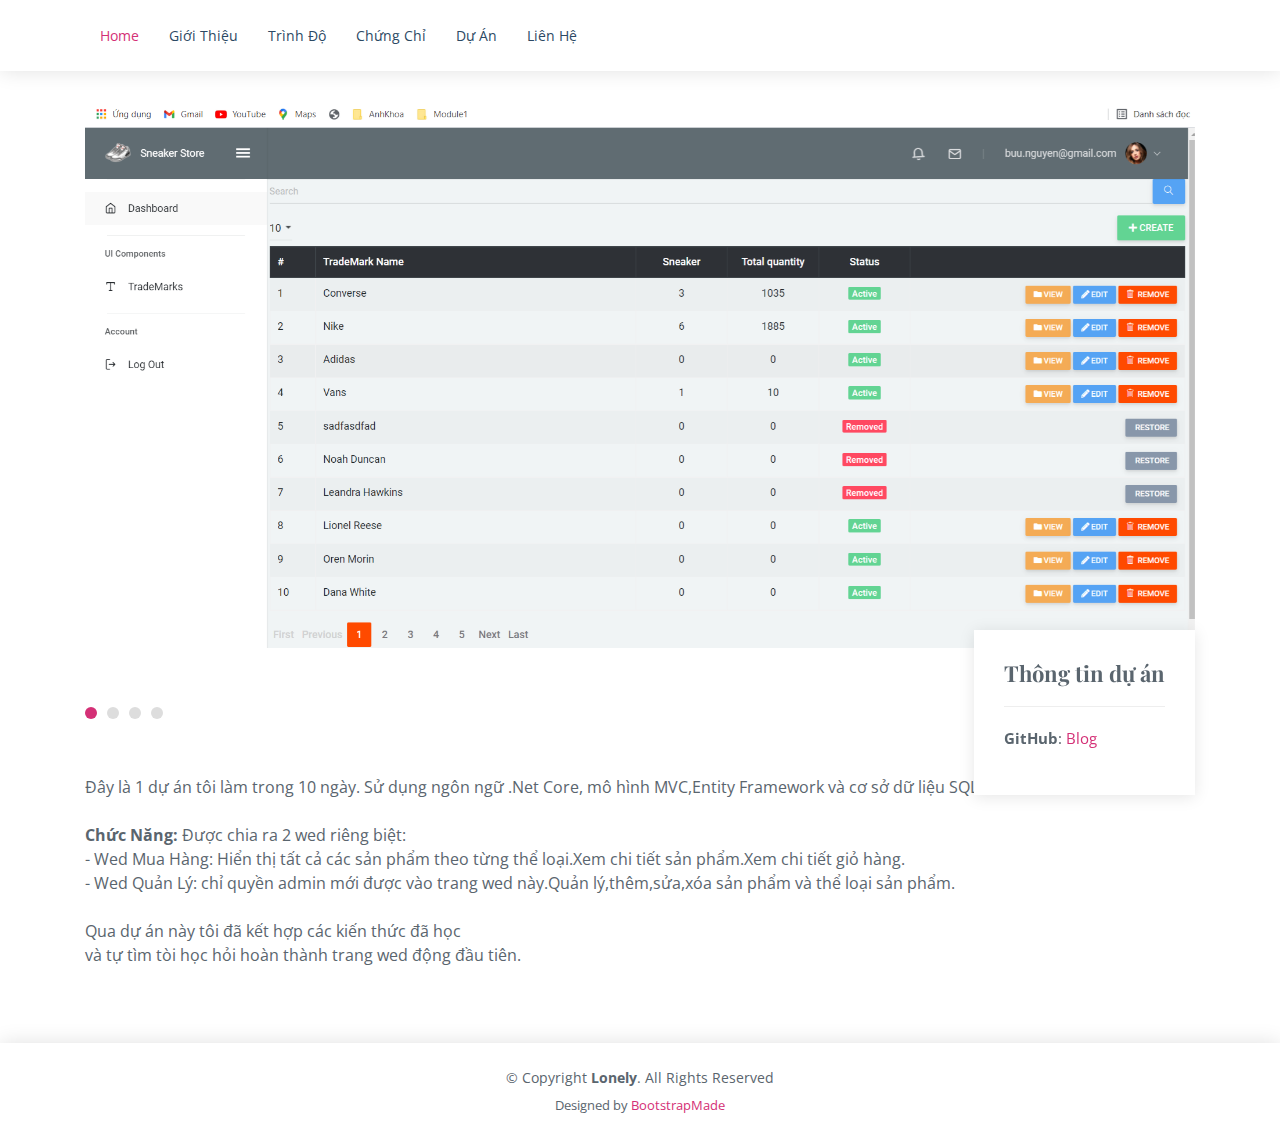
<file: portfolio-details2.html>
<!DOCTYPE html>
<html lang="en">

<head>
  <meta charset="utf-8">
  <meta content="width=device-width, initial-scale=1.0" name="viewport">

  <title>Dự Án</title>
  <meta content="" name="description">
  <meta content="" name="keywords">

  <!-- Favicons -->
  <link href="assets/img/favicon.png" rel="icon">
  <link href="assets/img/apple-touch-icon.png" rel="apple-touch-icon">

  <!-- Google Fonts -->
  <link href="https://fonts.googleapis.com/css?family=Open+Sans:300,300i,400,400i,600,600i,700,700i|Poppins:300,300i,400,400i,500,500i,600,600i,700,700i|Playfair+Display:400,400i,500,500i,600,600i,700,700i&subset=cyrillic" rel="stylesheet">

  <!-- Vendor CSS Files -->
  <link href="assets/vendor/bootstrap/css/bootstrap.min.css" rel="stylesheet">
  <link href="assets/vendor/icofont/icofont.min.css" rel="stylesheet">
  <link href="assets/vendor/boxicons/css/boxicons.min.css" rel="stylesheet">
  <link href="assets/vendor/venobox/venobox.css" rel="stylesheet">
  <link href="assets/vendor/owl.carousel/assets/owl.carousel.min.css" rel="stylesheet">

  <!-- Template Main CSS File -->
  <link href="assets/css/style.css" rel="stylesheet">

  <!-- =======================================================
  * Template Name: Lonely - v2.3.1
  * Template URL: https://bootstrapmade.com/free-html-bootstrap-template-lonely/
  * Author: BootstrapMade.com
  * License: https://bootstrapmade.com/license/
  ======================================================== -->
</head>

<body>

  <!-- ======= Header ======= -->
  <header id="header">
    <div class="container d-flex align-items-center">
      <nav class="nav-menu d-none d-lg-block">
        <ul>
          <li class="active"><a href="index.html">Home</a></li>
          <li><a href="index.html">Giới Thiệu</a></li>
          <li><a href="index.html">Trình Độ</a></li> 
          <li><a href="index.html">Chứng Chỉ</a></li>
          <li><a href="/">Dự Án</a></li>
          <li><a href="index.html">Liên Hệ</a></li>

        </ul>
      </nav><!-- .nav-menu -->

    </div>
  </header><!-- End Header -->

  <main id="main">

    <!-- ======= Breadcrumbs Section ======= --><!-- Breadcrumbs Section -->

    <!-- ======= Portfolio Details Section ======= -->
    <section class="portfolio-details">
      <div class="container">

        <div class="portfolio-details-container">

          <div class="owl-carousel portfolio-details-carousel">
            <img src="assets/img/44444.png" class="img-fluid" alt="">
            <img src="assets/img/5555.png" class="img-fluid" alt="">
            <img src="assets/img/6666.png" class="img-fluid" alt="">
            <img src="assets/img/777.png" class="img-fluid" alt="">
          </div>

          <div class="portfolio-info">
            <h3>Thông tin dự án</h3>
            <ul>
              <li><strong>GitHub</strong>: <a href="https://github.com/yuno856014/Quan_ly_ban_giayy">Blog</a></li>
            </ul>
          </div>

        </div>

        <div class="portfolio-description">
          <p>
            Đây là 1 dự án tôi làm trong 10 ngày. Sử dụng ngôn ngữ .Net Core, mô hình MVC,Entity Framework và cơ sở dữ liệu SQL Server.
            <br>
            <br>
            <strong>Chức Năng:</strong> Được chia ra 2 wed riêng biệt:
            <br>
            - Wed Mua Hàng: Hiển thị tất cả các sản phẩm theo từng thể loại.Xem chi tiết sản phẩm.Xem chi tiết giỏ hàng.
            <br>
            - Wed Quản Lý: chỉ quyền admin mới được vào trang wed này.Quản lý,thêm,sửa,xóa sản phẩm và thể loại sản phẩm.
            <br>
            <br>
            Qua dự án này tôi đã kết hợp các kiến thức đã học<br> và tự tìm tòi học hỏi hoàn thành trang wed động đầu tiên.

          </p>
        </div>
      </div>
    </section><!-- End Portfolio Details Section -->

  </main><!-- End #main -->

  <!-- ======= Footer ======= -->
  <footer id="footer">
    <div class="container">
      <div class="copyright">
        &copy; Copyright <strong><span>Lonely</span></strong>. All Rights Reserved
      </div>
      <div class="credits">
        <!-- All the links in the footer should remain intact. -->
        <!-- You can delete the links only if you purchased the pro version. -->
        <!-- Licensing information: https://bootstrapmade.com/license/ -->
        <!-- Purchase the pro version with working PHP/AJAX contact form: https://bootstrapmade.com/free-html-bootstrap-template-lonely/ -->
        Designed by <a href="https://bootstrapmade.com/">BootstrapMade</a>
      </div>
    </div>
  </footer><!-- End  Footer -->

  <a href="#" class="back-to-top"><i class="icofont-simple-up"></i></a>

  <!-- Vendor JS Files -->
  <script src="assets/vendor/jquery/jquery.min.js"></script>
  <script src="assets/vendor/bootstrap/js/bootstrap.bundle.min.js"></script>
  <script src="assets/vendor/jquery.easing/jquery.easing.min.js"></script>
  <script src="assets/vendor/php-email-form/validate.js"></script>
  <script src="assets/vendor/jquery-sticky/jquery.sticky.js"></script>
  <script src="assets/vendor/waypoints/jquery.waypoints.min.js"></script>
  <script src="assets/vendor/counterup/counterup.min.js"></script>
  <script src="assets/vendor/isotope-layout/isotope.pkgd.min.js"></script>
  <script src="assets/vendor/venobox/venobox.min.js"></script>
  <script src="assets/vendor/owl.carousel/owl.carousel.min.js"></script>

  <!-- Template Main JS File -->
  <script src="assets/js/main.js"></script>

</body>

</html>
</file>
<file: assets/vendor/venobox/venobox.css>
/* ------ venobox.css --------*/
.vbox-overlay *, .vbox-overlay *:before, .vbox-overlay *:after{
    -webkit-backface-visibility: hidden;
    -webkit-box-sizing:border-box;
    -moz-box-sizing:border-box;
    box-sizing:border-box;
}
.vbox-overlay * { 
    -webkit-backface-visibility: visible;
    backface-visibility: visible;
}
.vbox-overlay{
    display: -webkit-flex;
    display: flex;
    -webkit-flex-direction: column;
    flex-direction: column;
    -webkit-justify-content: center;
    justify-content: center;
    -webkit-align-items: center;
    align-items: center;
    position: fixed;
    left: 0;
    top: 0;
    bottom: 0;
    right: 0;
    z-index: 999999;
}

/* ----- navigation ----- */
.vbox-title{
    width: 100%;
    height: 40px;
    float: left;
    text-align: center;
    line-height: 28px;
    font-size: 12px;
    padding: 6px 50px;
    overflow: hidden;
    position: fixed;
    display: none;
    left: 0;
    z-index: 89;
}
.vbox-close{
    cursor: pointer;
    position: fixed;
    top: -1px;
    right: 0;
    width: 50px;
    height: 40px;
    padding: 6px;
    display: block;
    background-position:10px center;
    overflow: hidden;
    font-size: 24px;
    line-height: 1;
    text-align: center;
    z-index: 99;
}
.vbox-left{
    cursor: pointer;
    position: fixed;
    left: 0;
    height: 40px;
    overflow: hidden;
    line-height: 28px;
    font-size: 12px;
    z-index: 99;
    display: flex;
    align-items:center;
}
.vbox-num{
    display: inline-block;
    margin: 6px 0 6px 15px;
}
/* ----- Social share ----- */
.vbox-share{
    line-height: 28px;
    font-size: 12px;
    overflow: hidden;
    position: fixed;
    left: 0;
    z-index: 98;
    display: flex;
    align-items:center;
    justify-content: center;
    width: 100%;
    text-align: center;
}
.vbox-share svg{
    max-height: 28px;
    width: 28px;
    z-index: 10;
    margin-left: 12px;
    margin-top: 6px;
    margin-bottom: 6px;
    vertical-align: middle;
}


/* ----- navigation ARROWS ----- */
.vbox-next, .vbox-prev{
    position: fixed;
    top: 50%;
    margin-top: -15px;
    overflow: hidden;
    cursor: pointer;
    display: block;
    width: 45px;
    height: 45px;
    z-index: 99;
}
.vbox-next span, .vbox-prev span{
    position: relative;
    width: 20px;
    height: 20px;
    border: 2px solid transparent;
    border-top-color: #B6B6B6;
    border-right-color: #B6B6B6;
    text-indent: -100px;
    position: absolute;
    top: 8px;
    display: block;
}
.vbox-prev{
    left: 15px;
}
.vbox-next{
    right: 15px;
}
.vbox-prev span{
    left: 10px;
    -ms-transform: rotate(-135deg);
    -webkit-transform: rotate(-135deg);
    transform: rotate(-135deg);
}
.vbox-next span{
    -ms-transform: rotate(45deg);
    -webkit-transform: rotate(45deg);
    transform: rotate(45deg);
    right: 10px;
}
/* ------- inline window ------ */
.vbox-inline{
    width: 420px;
    height: 315px;
    height: 70vh;
    padding: 10px;
    background: #fff;
    margin: 0 auto;
    overflow: auto;
    text-align: left;
}
/* ------- Video & iFrames window ------ */
.venoframe{
    max-width: 100%;
    width: 100%;
    border: none;
    width: 100%;
    height: 260px;
    height: 70vh;
}
.venoframe.vbvid{
    height: 260px;
}
@media (min-width: 768px) {
    .venoframe, .vbox-inline{
        width: 90%;
        height: 360px;
        height: 70vh;
    }
    .venoframe.vbvid{
        width: 640px;
        height: 360px;
    }
}
@media (min-width: 992px) {
    .venoframe, .vbox-inline{
        max-width: 1200px;
        width: 80%;
        height: 540px;
        height: 70vh;
    }
    .venoframe.vbvid{
        width: 960px;
        height: 540px;
    }
}
/* 
Please do NOT edit this part! 
or at least read this note: http://i.imgur.com/7C0ws9e.gif
*/
.vbox-open{
    overflow: hidden;
}
.vbox-container{
    position: absolute;
    left: 0;
    right: 0;
    top: 0;
    bottom: 0;
    overflow-x: hidden;
    overflow-y: scroll;
    overflow-scrolling: touch;
    -webkit-overflow-scrolling: touch;
    z-index: 20;
    max-height: 100%;

}

.vbox-content{
    text-align: center;
    float: left;
    width: 100%;
    position: relative;
    overflow: hidden;
    padding: 20px 4%;
}
.vbox-container img{
    max-width: 100%;
    height: auto;
}
.vbox-figlio{
    box-shadow: 0 0 12px rgba(0,0,0,0.19), 0 6px 6px rgba(0,0,0,0.23);
    max-width: 100%;
    text-align: initial;
}
img.vbox-figlio{
    -webkit-user-select: none;
-khtml-user-select: none;
-moz-user-select: none;
-o-user-select: none;
user-select: none;
}
.vbox-content.swipe-left{
    margin-left: -200px !important;
}
.vbox-content.swipe-right{
    margin-left: 200px !important;
}
.vbox-animated{
    webkit-transition: margin 300ms ease-out;
    transition: margin 300ms ease-out;
}

/* ---------- preloader ----------
 * SPINKIT 
 * http://tobiasahlin.com/spinkit/
-------------------------------- */
.sk-double-bounce,.sk-rotating-plane{width:40px;height:40px;margin:40px auto}.sk-rotating-plane{background-color:#333;-webkit-animation:sk-rotatePlane 1.2s infinite ease-in-out;animation:sk-rotatePlane 1.2s infinite ease-in-out}@-webkit-keyframes sk-rotatePlane{0%{-webkit-transform:perspective(120px) rotateX(0) rotateY(0);transform:perspective(120px) rotateX(0) rotateY(0)}50%{-webkit-transform:perspective(120px) rotateX(-180.1deg) rotateY(0);transform:perspective(120px) rotateX(-180.1deg) rotateY(0)}100%{-webkit-transform:perspective(120px) rotateX(-180deg) rotateY(-179.9deg);transform:perspective(120px) rotateX(-180deg) rotateY(-179.9deg)}}@keyframes sk-rotatePlane{0%{-webkit-transform:perspective(120px) rotateX(0) rotateY(0);transform:perspective(120px) rotateX(0) rotateY(0)}50%{-webkit-transform:perspective(120px) rotateX(-180.1deg) rotateY(0);transform:perspective(120px) rotateX(-180.1deg) rotateY(0)}100%{-webkit-transform:perspective(120px) rotateX(-180deg) rotateY(-179.9deg);transform:perspective(120px) rotateX(-180deg) rotateY(-179.9deg)}}.sk-double-bounce{position:relative}.sk-double-bounce .sk-child{width:100%;height:100%;border-radius:50%;background-color:#333;opacity:.6;position:absolute;top:0;left:0;-webkit-animation:sk-doubleBounce 2s infinite ease-in-out;animation:sk-doubleBounce 2s infinite ease-in-out}.sk-chasing-dots .sk-child,.sk-spinner-pulse,.sk-three-bounce .sk-child{background-color:#333;border-radius:100%}.sk-double-bounce .sk-double-bounce2{-webkit-animation-delay:-1s;animation-delay:-1s}@-webkit-keyframes sk-doubleBounce{0%,100%{-webkit-transform:scale(0);transform:scale(0)}50%{-webkit-transform:scale(1);transform:scale(1)}}@keyframes sk-doubleBounce{0%,100%{-webkit-transform:scale(0);transform:scale(0)}50%{-webkit-transform:scale(1);transform:scale(1)}}.sk-wave{margin:40px auto;width:50px;height:40px;text-align:center;font-size:10px}.sk-wave .sk-rect{background-color:#333;height:100%;width:6px;display:inline-block;-webkit-animation:sk-waveStretchDelay 1.2s infinite ease-in-out;animation:sk-waveStretchDelay 1.2s infinite ease-in-out}.sk-wave .sk-rect1{-webkit-animation-delay:-1.2s;animation-delay:-1.2s}.sk-wave .sk-rect2{-webkit-animation-delay:-1.1s;animation-delay:-1.1s}.sk-wave .sk-rect3{-webkit-animation-delay:-1s;animation-delay:-1s}.sk-wave .sk-rect4{-webkit-animation-delay:-.9s;animation-delay:-.9s}.sk-wave .sk-rect5{-webkit-animation-delay:-.8s;animation-delay:-.8s}@-webkit-keyframes sk-waveStretchDelay{0%,100%,40%{-webkit-transform:scaleY(.4);transform:scaleY(.4)}20%{-webkit-transform:scaleY(1);transform:scaleY(1)}}@keyframes sk-waveStretchDelay{0%,100%,40%{-webkit-transform:scaleY(.4);transform:scaleY(.4)}20%{-webkit-transform:scaleY(1);transform:scaleY(1)}}.sk-wandering-cubes{margin:40px auto;width:40px;height:40px;position:relative}.sk-wandering-cubes .sk-cube{background-color:#333;width:10px;height:10px;position:absolute;top:0;left:0;-webkit-animation:sk-wanderingCube 1.8s ease-in-out -1.8s infinite both;animation:sk-wanderingCube 1.8s ease-in-out -1.8s infinite both}.sk-chasing-dots,.sk-spinner-pulse{width:40px;height:40px;margin:40px auto}.sk-wandering-cubes .sk-cube2{-webkit-animation-delay:-.9s;animation-delay:-.9s}@-webkit-keyframes sk-wanderingCube{0%{-webkit-transform:rotate(0);transform:rotate(0)}25%{-webkit-transform:translateX(30px) rotate(-90deg) scale(.5);transform:translateX(30px) rotate(-90deg) scale(.5)}50%{-webkit-transform:translateX(30px) translateY(30px) rotate(-179deg);transform:translateX(30px) translateY(30px) rotate(-179deg)}50.1%{-webkit-transform:translateX(30px) translateY(30px) rotate(-180deg);transform:translateX(30px) translateY(30px) rotate(-180deg)}75%{-webkit-transform:translateX(0) translateY(30px) rotate(-270deg) scale(.5);transform:translateX(0) translateY(30px) rotate(-270deg) scale(.5)}100%{-webkit-transform:rotate(-360deg);transform:rotate(-360deg)}}@keyframes sk-wanderingCube{0%{-webkit-transform:rotate(0);transform:rotate(0)}25%{-webkit-transform:translateX(30px) rotate(-90deg) scale(.5);transform:translateX(30px) rotate(-90deg) scale(.5)}50%{-webkit-transform:translateX(30px) translateY(30px) rotate(-179deg);transform:translateX(30px) translateY(30px) rotate(-179deg)}50.1%{-webkit-transform:translateX(30px) translateY(30px) rotate(-180deg);transform:translateX(30px) translateY(30px) rotate(-180deg)}75%{-webkit-transform:translateX(0) translateY(30px) rotate(-270deg) scale(.5);transform:translateX(0) translateY(30px) rotate(-270deg) scale(.5)}100%{-webkit-transform:rotate(-360deg);transform:rotate(-360deg)}}.sk-spinner-pulse{-webkit-animation:sk-pulseScaleOut 1s infinite ease-in-out;animation:sk-pulseScaleOut 1s infinite ease-in-out}@-webkit-keyframes sk-pulseScaleOut{0%{-webkit-transform:scale(0);transform:scale(0)}100%{-webkit-transform:scale(1);transform:scale(1);opacity:0}}@keyframes sk-pulseScaleOut{0%{-webkit-transform:scale(0);transform:scale(0)}100%{-webkit-transform:scale(1);transform:scale(1);opacity:0}}.sk-chasing-dots{position:relative;text-align:center;-webkit-animation:sk-chasingDotsRotate 2s infinite linear;animation:sk-chasingDotsRotate 2s infinite linear}.sk-chasing-dots .sk-child{width:60%;height:60%;display:inline-block;position:absolute;top:0;-webkit-animation:sk-chasingDotsBounce 2s infinite ease-in-out;animation:sk-chasingDotsBounce 2s infinite ease-in-out}.sk-chasing-dots .sk-dot2{top:auto;bottom:0;-webkit-animation-delay:-1s;animation-delay:-1s}@-webkit-keyframes sk-chasingDotsRotate{100%{-webkit-transform:rotate(360deg);transform:rotate(360deg)}}@keyframes sk-chasingDotsRotate{100%{-webkit-transform:rotate(360deg);transform:rotate(360deg)}}@-webkit-keyframes sk-chasingDotsBounce{0%,100%{-webkit-transform:scale(0);transform:scale(0)}50%{-webkit-transform:scale(1);transform:scale(1)}}@keyframes sk-chasingDotsBounce{0%,100%{-webkit-transform:scale(0);transform:scale(0)}50%{-webkit-transform:scale(1);transform:scale(1)}}.sk-three-bounce{margin:40px auto;width:80px;text-align:center}.sk-three-bounce .sk-child{width:20px;height:20px;display:inline-block;-webkit-animation:sk-three-bounce 1.4s ease-in-out 0s infinite both;animation:sk-three-bounce 1.4s ease-in-out 0s infinite both}.sk-circle .sk-child:before,.sk-fading-circle .sk-circle:before{display:block;border-radius:100%;content:'';background-color:#333}.sk-three-bounce .sk-bounce1{-webkit-animation-delay:-.32s;animation-delay:-.32s}.sk-three-bounce .sk-bounce2{-webkit-animation-delay:-.16s;animation-delay:-.16s}@-webkit-keyframes sk-three-bounce{0%,100%,80%{-webkit-transform:scale(0);transform:scale(0)}40%{-webkit-transform:scale(1);transform:scale(1)}}@keyframes sk-three-bounce{0%,100%,80%{-webkit-transform:scale(0);transform:scale(0)}40%{-webkit-transform:scale(1);transform:scale(1)}}.sk-circle{margin:40px auto;width:40px;height:40px;position:relative}.sk-circle .sk-child{width:100%;height:100%;position:absolute;left:0;top:0}.sk-circle .sk-child:before{margin:0 auto;width:15%;height:15%;-webkit-animation:sk-circleBounceDelay 1.2s infinite ease-in-out both;animation:sk-circleBounceDelay 1.2s infinite ease-in-out both}.sk-circle .sk-circle2{-webkit-transform:rotate(30deg);-ms-transform:rotate(30deg);transform:rotate(30deg)}.sk-circle .sk-circle3{-webkit-transform:rotate(60deg);-ms-transform:rotate(60deg);transform:rotate(60deg)}.sk-circle .sk-circle4{-webkit-transform:rotate(90deg);-ms-transform:rotate(90deg);transform:rotate(90deg)}.sk-circle .sk-circle5{-webkit-transform:rotate(120deg);-ms-transform:rotate(120deg);transform:rotate(120deg)}.sk-circle .sk-circle6{-webkit-transform:rotate(150deg);-ms-transform:rotate(150deg);transform:rotate(150deg)}.sk-circle .sk-circle7{-webkit-transform:rotate(180deg);-ms-transform:rotate(180deg);transform:rotate(180deg)}.sk-circle .sk-circle8{-webkit-transform:rotate(210deg);-ms-transform:rotate(210deg);transform:rotate(210deg)}.sk-circle .sk-circle9{-webkit-transform:rotate(240deg);-ms-transform:rotate(240deg);transform:rotate(240deg)}.sk-circle .sk-circle10{-webkit-transform:rotate(270deg);-ms-transform:rotate(270deg);transform:rotate(270deg)}.sk-circle .sk-circle11{-webkit-transform:rotate(300deg);-ms-transform:rotate(300deg);transform:rotate(300deg)}.sk-circle .sk-circle12{-webkit-transform:rotate(330deg);-ms-transform:rotate(330deg);transform:rotate(330deg)}.sk-circle .sk-circle2:before{-webkit-animation-delay:-1.1s;animation-delay:-1.1s}.sk-circle .sk-circle3:before{-webkit-animation-delay:-1s;animation-delay:-1s}.sk-circle .sk-circle4:before{-webkit-animation-delay:-.9s;animation-delay:-.9s}.sk-circle .sk-circle5:before{-webkit-animation-delay:-.8s;animation-delay:-.8s}.sk-circle .sk-circle6:before{-webkit-animation-delay:-.7s;animation-delay:-.7s}.sk-circle .sk-circle7:before{-webkit-animation-delay:-.6s;animation-delay:-.6s}.sk-circle .sk-circle8:before{-webkit-animation-delay:-.5s;animation-delay:-.5s}.sk-circle .sk-circle9:before{-webkit-animation-delay:-.4s;animation-delay:-.4s}.sk-circle .sk-circle10:before{-webkit-animation-delay:-.3s;animation-delay:-.3s}.sk-circle .sk-circle11:before{-webkit-animation-delay:-.2s;animation-delay:-.2s}.sk-circle .sk-circle12:before{-webkit-animation-delay:-.1s;animation-delay:-.1s}@-webkit-keyframes sk-circleBounceDelay{0%,100%,80%{-webkit-transform:scale(0);transform:scale(0)}40%{-webkit-transform:scale(1);transform:scale(1)}}@keyframes sk-circleBounceDelay{0%,100%,80%{-webkit-transform:scale(0);transform:scale(0)}40%{-webkit-transform:scale(1);transform:scale(1)}}.sk-cube-grid{width:40px;height:40px;margin:40px auto}.sk-cube-grid .sk-cube{width:33.33%;height:33.33%;background-color:#333;float:left;-webkit-animation:sk-cubeGridScaleDelay 1.3s infinite ease-in-out;animation:sk-cubeGridScaleDelay 1.3s infinite ease-in-out}.sk-cube-grid .sk-cube1{-webkit-animation-delay:.2s;animation-delay:.2s}.sk-cube-grid .sk-cube2{-webkit-animation-delay:.3s;animation-delay:.3s}.sk-cube-grid .sk-cube3{-webkit-animation-delay:.4s;animation-delay:.4s}.sk-cube-grid .sk-cube4{-webkit-animation-delay:.1s;animation-delay:.1s}.sk-cube-grid .sk-cube5{-webkit-animation-delay:.2s;animation-delay:.2s}.sk-cube-grid .sk-cube6{-webkit-animation-delay:.3s;animation-delay:.3s}.sk-cube-grid .sk-cube7{-webkit-animation-delay:0ms;animation-delay:0ms}.sk-cube-grid .sk-cube8{-webkit-animation-delay:.1s;animation-delay:.1s}.sk-cube-grid .sk-cube9{-webkit-animation-delay:.2s;animation-delay:.2s}@-webkit-keyframes sk-cubeGridScaleDelay{0%,100%,70%{-webkit-transform:scale3D(1,1,1);transform:scale3D(1,1,1)}35%{-webkit-transform:scale3D(0,0,1);transform:scale3D(0,0,1)}}@keyframes sk-cubeGridScaleDelay{0%,100%,70%{-webkit-transform:scale3D(1,1,1);transform:scale3D(1,1,1)}35%{-webkit-transform:scale3D(0,0,1);transform:scale3D(0,0,1)}}.sk-fading-circle{margin:40px auto;width:40px;height:40px;position:relative}.sk-fading-circle .sk-circle{width:100%;height:100%;position:absolute;left:0;top:0}.sk-fading-circle .sk-circle:before{margin:0 auto;width:15%;height:15%;-webkit-animation:sk-circleFadeDelay 1.2s infinite ease-in-out both;animation:sk-circleFadeDelay 1.2s infinite ease-in-out both}.sk-fading-circle .sk-circle2{-webkit-transform:rotate(30deg);-ms-transform:rotate(30deg);transform:rotate(30deg)}.sk-fading-circle .sk-circle3{-webkit-transform:rotate(60deg);-ms-transform:rotate(60deg);transform:rotate(60deg)}.sk-fading-circle .sk-circle4{-webkit-transform:rotate(90deg);-ms-transform:rotate(90deg);transform:rotate(90deg)}.sk-fading-circle .sk-circle5{-webkit-transform:rotate(120deg);-ms-transform:rotate(120deg);transform:rotate(120deg)}.sk-fading-circle .sk-circle6{-webkit-transform:rotate(150deg);-ms-transform:rotate(150deg);transform:rotate(150deg)}.sk-fading-circle .sk-circle7{-webkit-transform:rotate(180deg);-ms-transform:rotate(180deg);transform:rotate(180deg)}.sk-fading-circle .sk-circle8{-webkit-transform:rotate(210deg);-ms-transform:rotate(210deg);transform:rotate(210deg)}.sk-fading-circle .sk-circle9{-webkit-transform:rotate(240deg);-ms-transform:rotate(240deg);transform:rotate(240deg)}.sk-fading-circle .sk-circle10{-webkit-transform:rotate(270deg);-ms-transform:rotate(270deg);transform:rotate(270deg)}.sk-fading-circle .sk-circle11{-webkit-transform:rotate(300deg);-ms-transform:rotate(300deg);transform:rotate(300deg)}.sk-fading-circle .sk-circle12{-webkit-transform:rotate(330deg);-ms-transform:rotate(330deg);transform:rotate(330deg)}.sk-fading-circle .sk-circle2:before{-webkit-animation-delay:-1.1s;animation-delay:-1.1s}.sk-fading-circle .sk-circle3:before{-webkit-animation-delay:-1s;animation-delay:-1s}.sk-fading-circle .sk-circle4:before{-webkit-animation-delay:-.9s;animation-delay:-.9s}.sk-fading-circle .sk-circle5:before{-webkit-animation-delay:-.8s;animation-delay:-.8s}.sk-fading-circle .sk-circle6:before{-webkit-animation-delay:-.7s;animation-delay:-.7s}.sk-fading-circle .sk-circle7:before{-webkit-animation-delay:-.6s;animation-delay:-.6s}.sk-fading-circle .sk-circle8:before{-webkit-animation-delay:-.5s;animation-delay:-.5s}.sk-fading-circle .sk-circle9:before{-webkit-animation-delay:-.4s;animation-delay:-.4s}.sk-fading-circle .sk-circle10:before{-webkit-animation-delay:-.3s;animation-delay:-.3s}.sk-fading-circle .sk-circle11:before{-webkit-animation-delay:-.2s;animation-delay:-.2s}.sk-fading-circle .sk-circle12:before{-webkit-animation-delay:-.1s;animation-delay:-.1s}@-webkit-keyframes sk-circleFadeDelay{0%,100%,39%{opacity:0}40%{opacity:1}}@keyframes sk-circleFadeDelay{0%,100%,39%{opacity:0}40%{opacity:1}}.sk-folding-cube{margin:40px auto;width:40px;height:40px;position:relative;-webkit-transform:rotateZ(45deg);transform:rotateZ(45deg)}.sk-folding-cube .sk-cube{float:left;width:50%;height:50%;position:relative;-webkit-transform:scale(1.1);-ms-transform:scale(1.1);transform:scale(1.1)}.sk-folding-cube .sk-cube:before{content:'';position:absolute;top:0;left:0;width:100%;height:100%;background-color:#333;-webkit-animation:sk-foldCubeAngle 2.4s infinite linear both;animation:sk-foldCubeAngle 2.4s infinite linear both;-webkit-transform-origin:100% 100%;-ms-transform-origin:100% 100%;transform-origin:100% 100%}.sk-folding-cube .sk-cube2{-webkit-transform:scale(1.1) rotateZ(90deg);transform:scale(1.1) rotateZ(90deg)}.sk-folding-cube .sk-cube3{-webkit-transform:scale(1.1) rotateZ(180deg);transform:scale(1.1) rotateZ(180deg)}.sk-folding-cube .sk-cube4{-webkit-transform:scale(1.1) rotateZ(270deg);transform:scale(1.1) rotateZ(270deg)}.sk-folding-cube .sk-cube2:before{-webkit-animation-delay:.3s;animation-delay:.3s}.sk-folding-cube .sk-cube3:before{-webkit-animation-delay:.6s;animation-delay:.6s}.sk-folding-cube .sk-cube4:before{-webkit-animation-delay:.9s;animation-delay:.9s}@-webkit-keyframes sk-foldCubeAngle{0%,10%{-webkit-transform:perspective(140px) rotateX(-180deg);transform:perspective(140px) rotateX(-180deg);opacity:0}25%,75%{-webkit-transform:perspective(140px) rotateX(0);transform:perspective(140px) rotateX(0);opacity:1}100%,90%{-webkit-transform:perspective(140px) rotateY(180deg);transform:perspective(140px) rotateY(180deg);opacity:0}}@keyframes sk-foldCubeAngle{0%,10%{-webkit-transform:perspective(140px) rotateX(-180deg);transform:perspective(140px) rotateX(-180deg);opacity:0}25%,75%{-webkit-transform:perspective(140px) rotateX(0);transform:perspective(140px) rotateX(0);opacity:1}100%,90%{-webkit-transform:perspective(140px) rotateY(180deg);transform:perspective(140px) rotateY(180deg);opacity:0}}
</file>
<file: assets/css/style.css>
/**
* Template Name: Lonely - v2.3.1
* Template URL: https://bootstrapmade.com/free-html-bootstrap-template-lonely/
* Author: BootstrapMade.com
* License: https://bootstrapmade.com/license/
*/

/*--------------------------------------------------------------
# General
--------------------------------------------------------------*/
body {
  font-family: "Open Sans", sans-serif;
  color: #5a656e;
}

a {
  color: #d43076;
}

a:hover {
  color: #dd5a92;
  text-decoration: none;
}

h1, h2, h3, h4, h5, h6 {
  font-family: "Playfair Display", serif;
}

/*--------------------------------------------------------------
# Back to top button
--------------------------------------------------------------*/
.back-to-top {
  position: fixed;
  display: none;
  width: 40px;
  height: 40px;
  border-radius: 50px;
  right: 15px;
  bottom: 15px;
  background: #d43076;
  color: #fff;
  transition: display 0.5s ease-in-out;
  z-index: 99999;
}

.back-to-top i {
  font-size: 24px;
  position: absolute;
  top: 7px;
  left: 8px;
}

.back-to-top:hover {
  color: #fff;
  background: #db528c;
  transition: background 0.2s ease-in-out;
}

/*--------------------------------------------------------------
# Header
--------------------------------------------------------------*/
#header {
  transition: all 0.5s;
  z-index: 997;
  transition: all 0.5s;
  padding: 10px 0;
  background: #fff;
  box-shadow: 0px 0px 20px 0px rgba(0, 0, 0, 0.12);
}

#header .logo h1 {
  font-size: 26px;
  margin: 0;
  padding: 6px 0;
  line-height: 1;
  font-weight: 500;
  letter-spacing: 3px;
  text-transform: uppercase;
}

#header .logo h1 a, #header .logo h1 a:hover {
  color: #2c4964;
  text-decoration: none;
}

#header .logo img {
  padding: 0;
  margin: 0;
  max-height: 40px;
}

/*--------------------------------------------------------------
# Navigation Menu
--------------------------------------------------------------*/
/* Desktop Navigation */
.nav-menu, .nav-menu * {
  margin: 0;
  padding: 0;
  list-style: none;
}

.nav-menu > ul > li {
  position: relative;
  white-space: nowrap;
  float: left;
}

.nav-menu a {
  display: block;
  position: relative;
  color: #2c4964;
  padding: 15px;
  transition: 0.3s;
  font-size: 14px;
  font-weight: normal;
  font-family: "Open Sans", sans-serif;
}

.nav-menu a:hover, .nav-menu .active > a, .nav-menu li:hover > a {
  color: #d43076;
  text-decoration: none;
}

.nav-menu .drop-down ul {
  display: block;
  position: absolute;
  left: 0;
  top: 100%;
  z-index: 99;
  opacity: 0;
  visibility: hidden;
  padding: 10px 0;
  background: #fff;
  box-shadow: 0px 0px 30px rgba(127, 137, 161, 0.25);
  transition: ease all 0.3s;
}

.nav-menu .drop-down:hover > ul {
  opacity: 1;
  visibility: visible;
}

.nav-menu .drop-down li {
  min-width: 180px;
  position: relative;
}

.nav-menu .drop-down ul a {
  padding: 10px 20px;
  font-size: 14px;
  font-weight: 500;
  text-transform: none;
  color: #2c4964;
}

.nav-menu .drop-down ul a:hover, .nav-menu .drop-down ul .active > a, .nav-menu .drop-down ul li:hover > a {
  color: #d43076;
}

.nav-menu .drop-down > a:after {
  content: "\ea99";
  font-family: IcoFont;
  padding-left: 5px;
}

.nav-menu .drop-down .drop-down ul {
  top: 0;
  left: calc(100% - 30px);
}

.nav-menu .drop-down .drop-down:hover > ul {
  opacity: 1;
  top: 0;
  left: 100%;
}

.nav-menu .drop-down .drop-down > a {
  padding-right: 35px;
}

.nav-menu .drop-down .drop-down > a:after {
  content: "\eaa0";
  font-family: IcoFont;
  position: absolute;
  right: 15px;
}

@media (max-width: 1366px) {
  .nav-menu .drop-down .drop-down ul {
    left: -90%;
  }
  .nav-menu .drop-down .drop-down:hover > ul {
    left: -100%;
  }
  .nav-menu .drop-down .drop-down > a:after {
    content: "\ea9d";
  }
}

/* Mobile Navigation */
.mobile-nav-toggle {
  position: fixed;
  right: 15px;
  top: 15px;
  z-index: 9998;
  border: 0;
  background: none;
  font-size: 24px;
  transition: all 0.4s;
  outline: none !important;
  line-height: 1;
  cursor: pointer;
  text-align: right;
}

.mobile-nav-toggle i {
  color: #d43076;
}

.mobile-nav {
  position: fixed;
  top: 55px;
  right: 15px;
  bottom: 15px;
  left: 15px;
  z-index: 9999;
  overflow-y: auto;
  background: #fff;
  transition: ease-in-out 0.2s;
  opacity: 0;
  visibility: hidden;
  border-radius: 10px;
  padding: 10px 0;
}

.mobile-nav * {
  margin: 0;
  padding: 0;
  list-style: none;
}

.mobile-nav a {
  display: block;
  position: relative;
  color: #2c4964;
  padding: 10px 20px;
  font-weight: 500;
  outline: none;
}

.mobile-nav a:hover, .mobile-nav .active > a, .mobile-nav li:hover > a {
  color: #d43076;
  text-decoration: none;
}

.mobile-nav .drop-down > a:after {
  content: "\ea99";
  font-family: IcoFont;
  padding-left: 10px;
  position: absolute;
  right: 15px;
}

.mobile-nav .active.drop-down > a:after {
  content: "\eaa1";
}

.mobile-nav .drop-down > a {
  padding-right: 35px;
}

.mobile-nav .drop-down ul {
  display: none;
  overflow: hidden;
}

.mobile-nav .drop-down li {
  padding-left: 20px;
}

.mobile-nav-overly {
  width: 100%;
  height: 100%;
  z-index: 9997;
  top: 0;
  left: 0;
  position: fixed;
  background: rgba(28, 47, 65, 0.6);
  overflow: hidden;
  display: none;
  transition: ease-in-out 0.2s;
}

.mobile-nav-active {
  overflow: hidden;
}

.mobile-nav-active .mobile-nav {
  opacity: 1;
  visibility: visible;
}

.mobile-nav-active .mobile-nav-toggle i {
  color: #fff;
}

/*--------------------------------------------------------------
# Hero Section
--------------------------------------------------------------*/
#hero {
  width: 100%;
  height: 75vh;
  background: url("../img/Hinh.jpg") top center;
  background-size: cover;
  padding: 0 15px;
}

#hero h1 {
  margin: 0 0 10px 0;
  font-size: 48px;
  font-weight: 700;
  line-height: 56px;
  color: #fff;
}

#hero h2 {
  color: #eee;
  margin-bottom: 10px;
  font-size: 24px;
  font-weight: 300;
  font-family: "Poppins", sans-serif;
}

#hero .btn-get-started {
  font-size: 64px;
  transition: 0.5s;
  color: #fff;
  height: 60px;
}

#hero .btn-get-started:hover {
  padding-top: 10px;
  color: #d43076;
}

@media (min-width: 1024px) {
  #hero {
    background-attachment: fixed;
  }
}

@media (max-width: 768px) {
  #hero h1 {
    font-size: 28px;
    line-height: 36px;
  }
  #hero h2 {
    font-size: 18px;
    line-height: 24px;
    margin-bottom: 30px;
  }
}

/*--------------------------------------------------------------
# Sections General
--------------------------------------------------------------*/
section {
  padding: 60px 0;
}

.section-bg {
  background: linear-gradient(180deg, #f2f6f9 0%, #fff 100%);
}

.section-title {
  padding-bottom: 30px;
}

.section-title h2 {
  font-size: 32px;
  font-weight: bold;
  margin-bottom: 15px;
  padding-bottom: 15px;
  position: relative;
  color: #345676;
}

.section-title h2::after {
  content: '';
  position: absolute;
  display: block;
  width: 50px;
  height: 3px;
  background: #d43076;
  bottom: 0;
  left: 0;
}

.section-title p {
  margin-bottom: 0;
}

/*--------------------------------------------------------------
# Breadcrumbs
--------------------------------------------------------------*/
.breadcrumbs {
  padding: 15px 0;
  background-color: #fcf2f7;
  min-height: 40px;
}

.breadcrumbs h2 {
  font-size: 24px;
  font-weight: 300;
}

.breadcrumbs ol {
  display: flex;
  flex-wrap: wrap;
  list-style: none;
  padding: 0;
  margin: 0;
  font-size: 14px;
}

.breadcrumbs ol li + li {
  padding-left: 10px;
}

.breadcrumbs ol li + li::before {
  display: inline-block;
  padding-right: 10px;
  color: #6c757d;
  content: "/";
}

@media (max-width: 768px) {
  .breadcrumbs .d-flex {
    display: block !important;
  }
  .breadcrumbs ol {
    display: block;
  }
  .breadcrumbs ol li {
    display: inline-block;
  }
}

/*--------------------------------------------------------------
# About
--------------------------------------------------------------*/
.about .content {
  padding: 30px 0;
}

.about .content h3 {
  font-weight: 500;
  font-size: 34px;
  color: #2c4964;
}

.about .content p {
  margin-bottom: 0;
}

.about .content .count-box {
  padding: 20px 0;
  width: 100%;
}

.about .content .count-box i {
  display: block;
  font-size: 36px;
  color: #eeafca;
  float: left;
}

.about .content .count-box span {
  font-size: 36px;
  line-height: 20px;
  display: block;
  font-weight: 700;
  color: #2c4964;
  margin-left: 50px;
  font-family: "Playfair Display", serif;
}

.about .content .count-box p {
  padding: 15px 0 0 0;
  margin: 0 0 0 50px;
  font-family: "Playfair Display", serif;
  font-size: 14px;
  color: #437099;
}

.about .content .count-box a {
  font-weight: 600;
  display: block;
  margin-top: 20px;
  color: #437099;
  font-size: 15px;
  font-family: "Poppins", sans-serif;
  transition: ease-in-out 0.3s;
}

.about .content .count-box a:hover {
  color: #6b96be;
}

.about .image {
  background: url("../img/000.jpg") center center no-repeat;
  background-size: cover;
  min-height: 400px;
}

@media (max-width: 991px) {
  .about .image {
    text-align: center;
  }
  .about .image img {
    max-width: 80%;
  }
}

@media (max-width: 667px) {
  .about .image img {
    max-width: 100%;
  }
}

/*--------------------------------------------------------------
# Skills
--------------------------------------------------------------*/
.skills .progress {
  height: 50px;
  display: block;
  background: none;
}

.skills .progress .skill {
  padding: 10px 0;
  margin: 0 0 6px 0;
  text-transform: uppercase;
  display: block;
  font-weight: 600;
  font-family: "Poppins", sans-serif;
  color: #2c4964;
}

.skills .progress .skill .val {
  float: right;
  font-style: normal;
}

.skills .progress-bar-wrap {
  background: #fbeaf1;
}

.skills .progress-bar {
  width: 1px;
  height: 10px;
  transition: .9s;
  background-color: #dd5a92;
}

/*--------------------------------------------------------------
# Resume
--------------------------------------------------------------*/
.resume .resume-title {
  font-size: 26px;
  font-weight: 500;
  margin-top: 20px;
  margin-bottom: 20px;
  color: #4b7dab;
  font-family: "Poppins", sans-serif;
}

.resume .resume-item {
  padding: 0 0 20px 20px;
  margin-top: -2px;
  border-left: 2px solid #d43076;
  position: relative;
}

.resume .resume-item h4 {
  line-height: 18px;
  font-size: 18px;
  font-weight: 600;
  color: #2c4964;
  margin-bottom: 10px;
}

.resume .resume-item h5 {
  font-size: 16px;
  background: #e4ebf3;
  padding: 5px 15px;
  display: inline-block;
  font-weight: 400;
  margin-bottom: 10px;
  font-family: "Poppins", sans-serif;
}

.resume .resume-item ul {
  padding-left: 20px;
}

.resume .resume-item ul li {
  padding-bottom: 10px;
}

.resume .resume-item:last-child {
  padding-bottom: 0;
}

.resume .resume-item::before {
  content: "";
  position: absolute;
  width: 16px;
  height: 16px;
  border-radius: 50px;
  left: -9px;
  top: 0;
  background: #fff;
  border: 2px solid #d43076;
}

/*--------------------------------------------------------------
# Services
--------------------------------------------------------------*/
.services .icon-box {
  padding: 20px 15px;
  position: relative;
  overflow: hidden;
  background: #fff;
  box-shadow: 0 0 29px 0 rgba(68, 88, 144, 0.2);
  transition: all 0.3s ease-in-out;
  border-radius: 8px;
  text-align: center;
  z-index: 1;
}

.services .icon-box::before {
  content: '';
  position: absolute;
  top: 0;
  left: 0;
  right: 0;
  height: 0;
  transition: ease-in-out 0.3s;
  z-index: -1;
}

.services .icon-box:hover::before {
  background: #d43076;
  height: 100%;
  border-radius: 0px;
}

.services .icon {
  margin: 0 auto 30px auto;
  padding-top: 10px;
  display: inline-block;
  text-align: center;
  border-radius: 50%;
  width: 60px;
  height: 60px;
  background: #d43076;
  transition: all 0.3s ease-in-out;
}

.services .icon i {
  font-size: 36px;
  line-height: 1;
  color: #fff;
}

.services .title {
  font-weight: 700;
  margin-bottom: 15px;
  font-size: 18px;
}

.services .title a {
  color: #111;
}

.services .description {
  font-size: 15px;
  line-height: 24px;
  margin-bottom: 0;
}

.services .icon-box:hover .title a, .services .icon-box:hover .description {
  color: #fff;
}

.services .icon-box:hover .icon {
  background: #fff;
}

.services .icon-box:hover .icon i {
  color: #d43076;
}

@media (max-width: 768px) {
  .services .icon-box::before {
    bottom: 60%;
  }
}

/*--------------------------------------------------------------
# Portfolio
--------------------------------------------------------------*/
.portfolio .portfolio-item {
  margin-bottom: 30px;
}

.portfolio #portfolio-flters {
  padding: 0;
  margin: 0 auto 35px auto;
  list-style: none;
  text-align: center;
  background: #fff;
  border-radius: 50px;
  padding: 2px 15px;
  box-shadow: 0px 2px 15px rgba(0, 0, 0, 0.08);
}

.portfolio #portfolio-flters li {
  cursor: pointer;
  display: inline-block;
  padding: 10px 15px 8px 15px;
  font-size: 14px;
  font-weight: 600;
  line-height: 1;
  text-transform: uppercase;
  color: #5a656e;
  margin-bottom: 5px;
  transition: all 0.3s ease-in-out;
}

.portfolio #portfolio-flters li:hover, .portfolio #portfolio-flters li.filter-active {
  color: #d43076;
}

.portfolio #portfolio-flters li:last-child {
  margin-right: 0;
}

.portfolio .portfolio-wrap {
  transition: 0.3s;
  position: relative;
  overflow: hidden;
  z-index: 1;
}

.portfolio .portfolio-wrap::before {
  content: "";
  background: rgba(44, 73, 100, 0.6);
  position: absolute;
  left: 30px;
  right: 30px;
  top: 30px;
  bottom: 30px;
  transition: all ease-in-out 0.3s;
  z-index: 2;
  opacity: 0;
}

.portfolio .portfolio-wrap .portfolio-info {
  opacity: 0;
  position: absolute;
  top: 10%;
  left: 0;
  right: 0;
  text-align: center;
  z-index: 3;
  transition: all ease-in-out 0.3s;
}

.portfolio .portfolio-wrap .portfolio-info h4 {
  font-size: 20px;
  color: #fff;
  font-weight: 600;
}

.portfolio .portfolio-wrap .portfolio-info p {
  color: #ffffff;
  font-size: 14px;
  text-transform: uppercase;
}

.portfolio .portfolio-wrap .portfolio-links {
  opacity: 0;
  left: 0;
  right: 0;
  bottom: 10%;
  text-align: center;
  z-index: 3;
  position: absolute;
  transition: all ease-in-out 0.3s;
}

.portfolio .portfolio-wrap .portfolio-links a {
  color: #fff;
  margin: 0 2px;
  font-size: 28px;
  display: inline-block;
  transition: 0.3s;
}

.portfolio .portfolio-wrap .portfolio-links a:hover {
  color: #e684ae;
}

.portfolio .portfolio-wrap:hover::before {
  top: 0;
  left: 0;
  right: 0;
  bottom: 0;
  opacity: 1;
}

.portfolio .portfolio-wrap:hover .portfolio-info {
  opacity: 1;
  top: calc(50% - 48px);
}

.portfolio .portfolio-wrap:hover .portfolio-links {
  opacity: 1;
  bottom: calc(50% - 50px);
}

/*--------------------------------------------------------------
# Portfolio Details
--------------------------------------------------------------*/
.portfolio-details {
  padding-top: 30px;
}

.portfolio-details .portfolio-details-container {
  position: relative;
}

.portfolio-details .portfolio-details-carousel {
  position: relative;
  z-index: 1;
}

.portfolio-details .portfolio-details-carousel .owl-nav, .portfolio-details .portfolio-details-carousel .owl-dots {
  margin-top: 5px;
  text-align: left;
}

.portfolio-details .portfolio-details-carousel .owl-dot {
  display: inline-block;
  margin: 0 10px 0 0;
  width: 12px;
  height: 12px;
  border-radius: 50%;
  background-color: #ddd !important;
}

.portfolio-details .portfolio-details-carousel .owl-dot.active {
  background-color: #d43076 !important;
}

.portfolio-details .portfolio-info {
  padding: 30px;
  position: absolute;
  right: 0;
  bottom: -70px;
  background: #fff;
  box-shadow: 0px 2px 15px rgba(0, 0, 0, 0.1);
  z-index: 2;
}

.portfolio-details .portfolio-info h3 {
  font-size: 22px;
  font-weight: 700;
  margin-bottom: 20px;
  padding-bottom: 20px;
  border-bottom: 1px solid #eee;
}

.portfolio-details .portfolio-info ul {
  list-style: none;
  padding: 0;
  font-size: 15px;
}

.portfolio-details .portfolio-info ul li + li {
  margin-top: 10px;
}

.portfolio-details .portfolio-description {
  padding-top: 50px;
}

.portfolio-details .portfolio-description h2 {
  width: 50%;
  font-size: 26px;
  font-weight: 700;
  margin-bottom: 20px;
}

.portfolio-details .portfolio-description p {
  padding: 0 0 0 0;
}

@media (max-width: 768px) {
  .portfolio-details .portfolio-description h2 {
    width: 100%;
  }
  .portfolio-details .portfolio-info {
    position: static;
    margin-top: 30px;
  }
}

/*--------------------------------------------------------------
# Testimonials
--------------------------------------------------------------*/
.testimonials .testimonial-item {
  box-sizing: content-box;
  min-height: 320px;
}

.testimonials .testimonial-item .testimonial-img {
  width: 90px;
  border-radius: 50%;
  margin: -40px 0 0 40px;
  position: relative;
  z-index: 2;
  border: 6px solid #fff;
  box-shadow: 0px 5px 15px rgba(0, 0, 0, 0.1);
}

.testimonials .testimonial-item h3 {
  font-size: 18px;
  font-weight: bold;
  margin: 10px 0 5px 45px;
  color: #2c4964;
}

.testimonials .testimonial-item h4 {
  font-size: 14px;
  color: #6b96be;
  margin: 0 0 0 45px;
}

.testimonials .testimonial-item .quote-icon-left, .testimonials .testimonial-item .quote-icon-right {
  color: #f7d9e6;
  font-size: 26px;
}

.testimonials .testimonial-item .quote-icon-left {
  display: inline-block;
  left: -5px;
  position: relative;
}

.testimonials .testimonial-item .quote-icon-right {
  display: inline-block;
  right: -5px;
  position: relative;
  top: 10px;
}

.testimonials .testimonial-item p {
  font-style: italic;
  margin: 0 15px 0 15px;
  padding: 20px 20px 60px 20px;
  background: #fff;
  position: relative;
  border-radius: 6px;
  position: relative;
  z-index: 1;
  box-shadow: 0px 2px 15px rgba(0, 0, 0, 0.1);
}

.testimonials .owl-nav, .testimonials .owl-dots {
  margin-top: 5px;
  text-align: center;
}

.testimonials .owl-dot {
  display: inline-block;
  margin: 0 5px;
  width: 12px;
  height: 12px;
  border-radius: 50%;
  background-color: #ddd !important;
}

.testimonials .owl-dot.active {
  background-color: #d43076 !important;
}

@media (max-width: 767px) {
  .testimonials {
    margin: 30px 10px;
  }
}

/*--------------------------------------------------------------
# Contact
--------------------------------------------------------------*/
.contact .contact-about h3 {
  font-size: 36px;
  margin: 0 0 10px 0;
  padding: 0;
  line-height: 1;
  font-weight: 300;
  letter-spacing: 3px;
  text-transform: uppercase;
  color: #d43076;
}

.contact .contact-about p {
  font-size: 14px;
  line-height: 24px;
  font-family: "Playfair Display", serif;
  color: #3c6387;
}

.contact .social-links {
  padding-bottom: 20px;
}

.contact .social-links a {
  font-size: 18px;
  display: inline-block;
  background: #fff;
  color: #d43076;
  line-height: 1;
  padding: 8px 0;
  margin-right: 4px;
  border-radius: 50%;
  text-align: center;
  width: 36px;
  height: 36px;
  transition: 0.3s;
  border: 1px solid #d43076;
}

.contact .social-links a:hover {
  background: #d43076;
  color: #fff;
}

.contact .info {
  color: #5a656e;
}

.contact .info i {
  font-size: 32px;
  color: #d43076;
  float: left;
  line-height: 1;
}

.contact .info p {
  padding: 0 0 10px 42px;
  line-height: 28px;
  font-size: 14px;
}

.contact .php-email-form .validate {
  display: none;
  color: red;
  margin: 0 0 15px 0;
  font-weight: 400;
  font-size: 13px;
}

.contact .php-email-form .error-message {
  display: none;
  color: #fff;
  background: #ed3c0d;
  text-align: left;
  padding: 15px;
  font-weight: 600;
}

.contact .php-email-form .error-message br + br {
  margin-top: 25px;
}

.contact .php-email-form .sent-message {
  display: none;
  color: #fff;
  background: #18d26e;
  text-align: center;
  padding: 15px;
  font-weight: 600;
}

.contact .php-email-form .loading {
  display: none;
  background: #fff;
  text-align: center;
  padding: 15px;
}

.contact .php-email-form .loading:before {
  content: "";
  display: inline-block;
  border-radius: 50%;
  width: 24px;
  height: 24px;
  margin: 0 10px -6px 0;
  border: 3px solid #18d26e;
  border-top-color: #eee;
  -webkit-animation: animate-loading 1s linear infinite;
  animation: animate-loading 1s linear infinite;
}

.contact .php-email-form input, .contact .php-email-form textarea {
  border-radius: 0;
  box-shadow: none;
  font-size: 14px;
}

.contact .php-email-form input:focus, .contact .php-email-form textarea:focus {
  border-color: #d43076;
}

.contact .php-email-form button[type="submit"] {
  background: #d43076;
  border: 0;
  padding: 10px 24px;
  color: #fff;
  transition: 0.4s;
  border-radius: 50px;
}

.contact .php-email-form button[type="submit"]:hover {
  background: #dd5a92;
}

@-webkit-keyframes animate-loading {
  0% {
    transform: rotate(0deg);
  }
  100% {
    transform: rotate(360deg);
  }
}

@keyframes animate-loading {
  0% {
    transform: rotate(0deg);
  }
  100% {
    transform: rotate(360deg);
  }
}

/*--------------------------------------------------------------
# Footer
--------------------------------------------------------------*/
#footer {
  background: #fff;
  padding: 24px 0;
  font-size: 14px;
  box-shadow: 0px 0 20px 0 rgba(0, 0, 0, 0.12);
}

#footer .copyright {
  text-align: center;
}

#footer .credits {
  padding-top: 8px;
  text-align: center;
  font-size: 13px;
}
</file>
